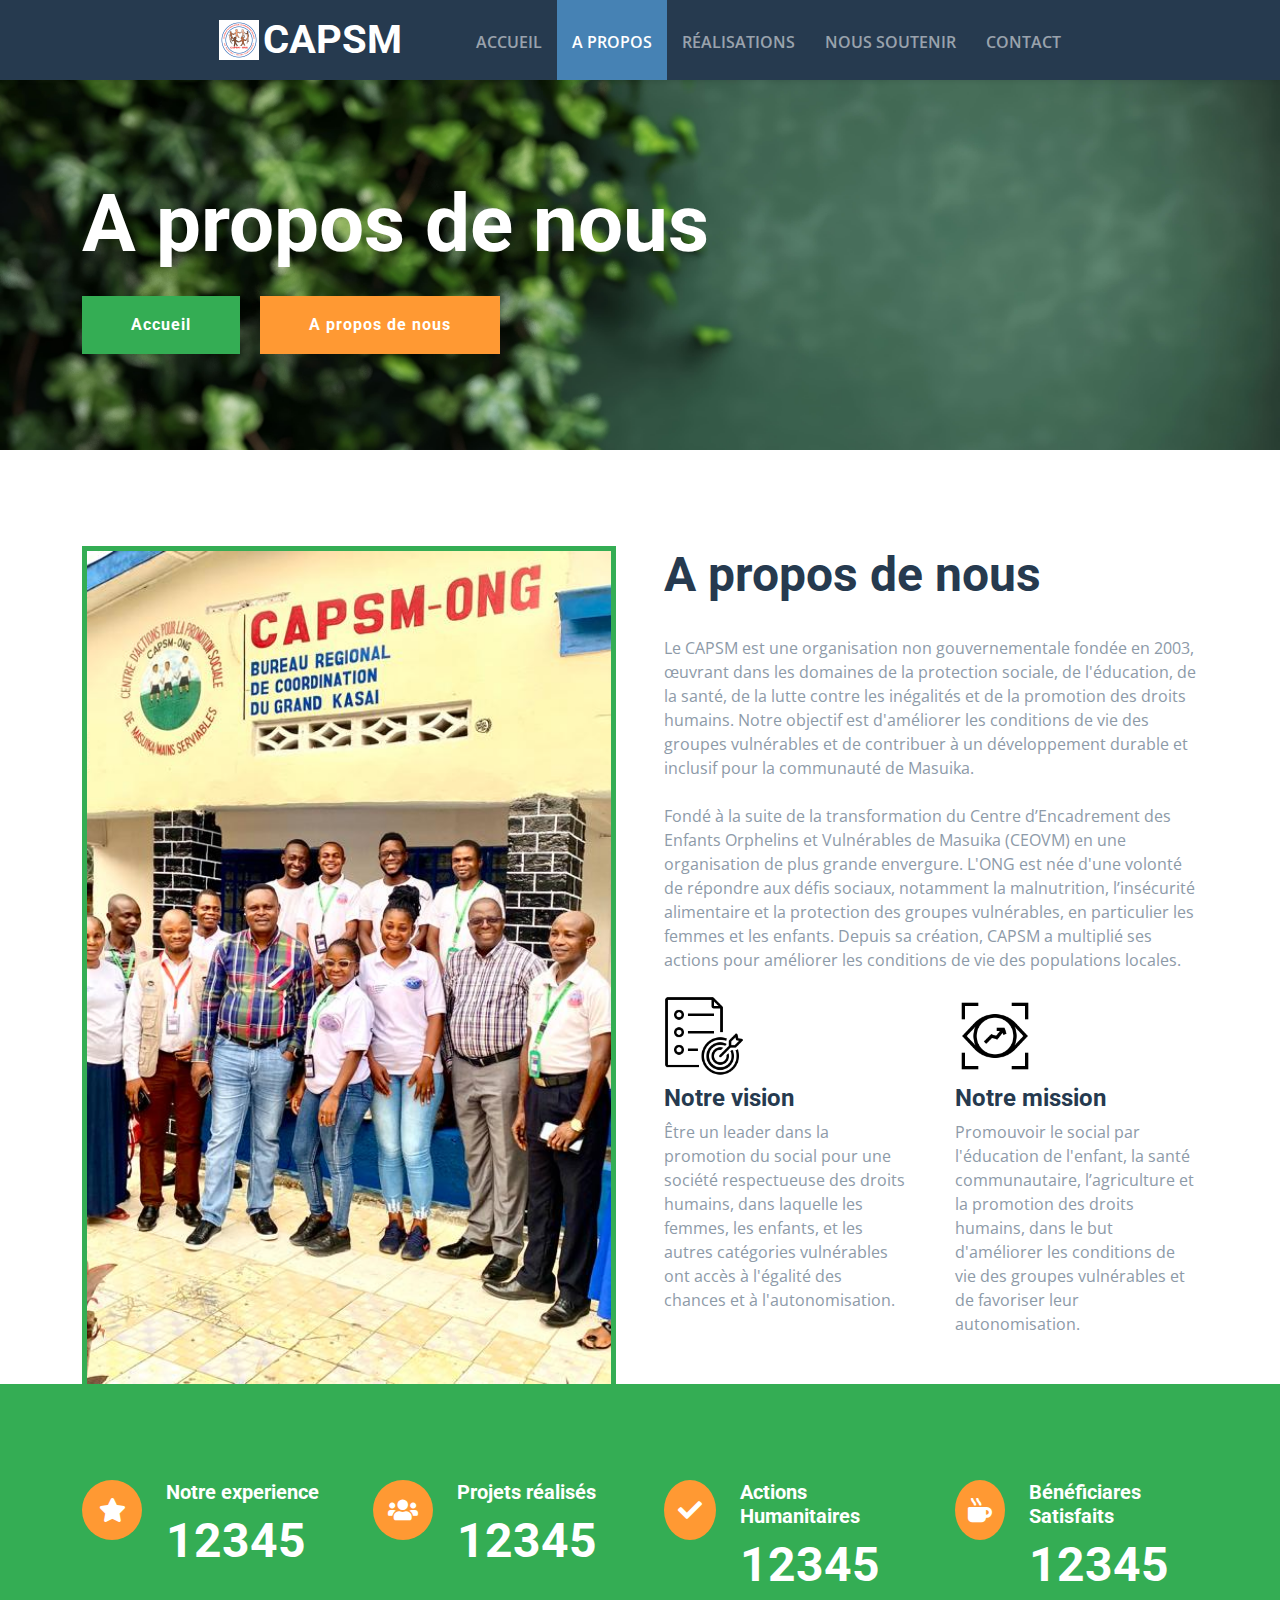
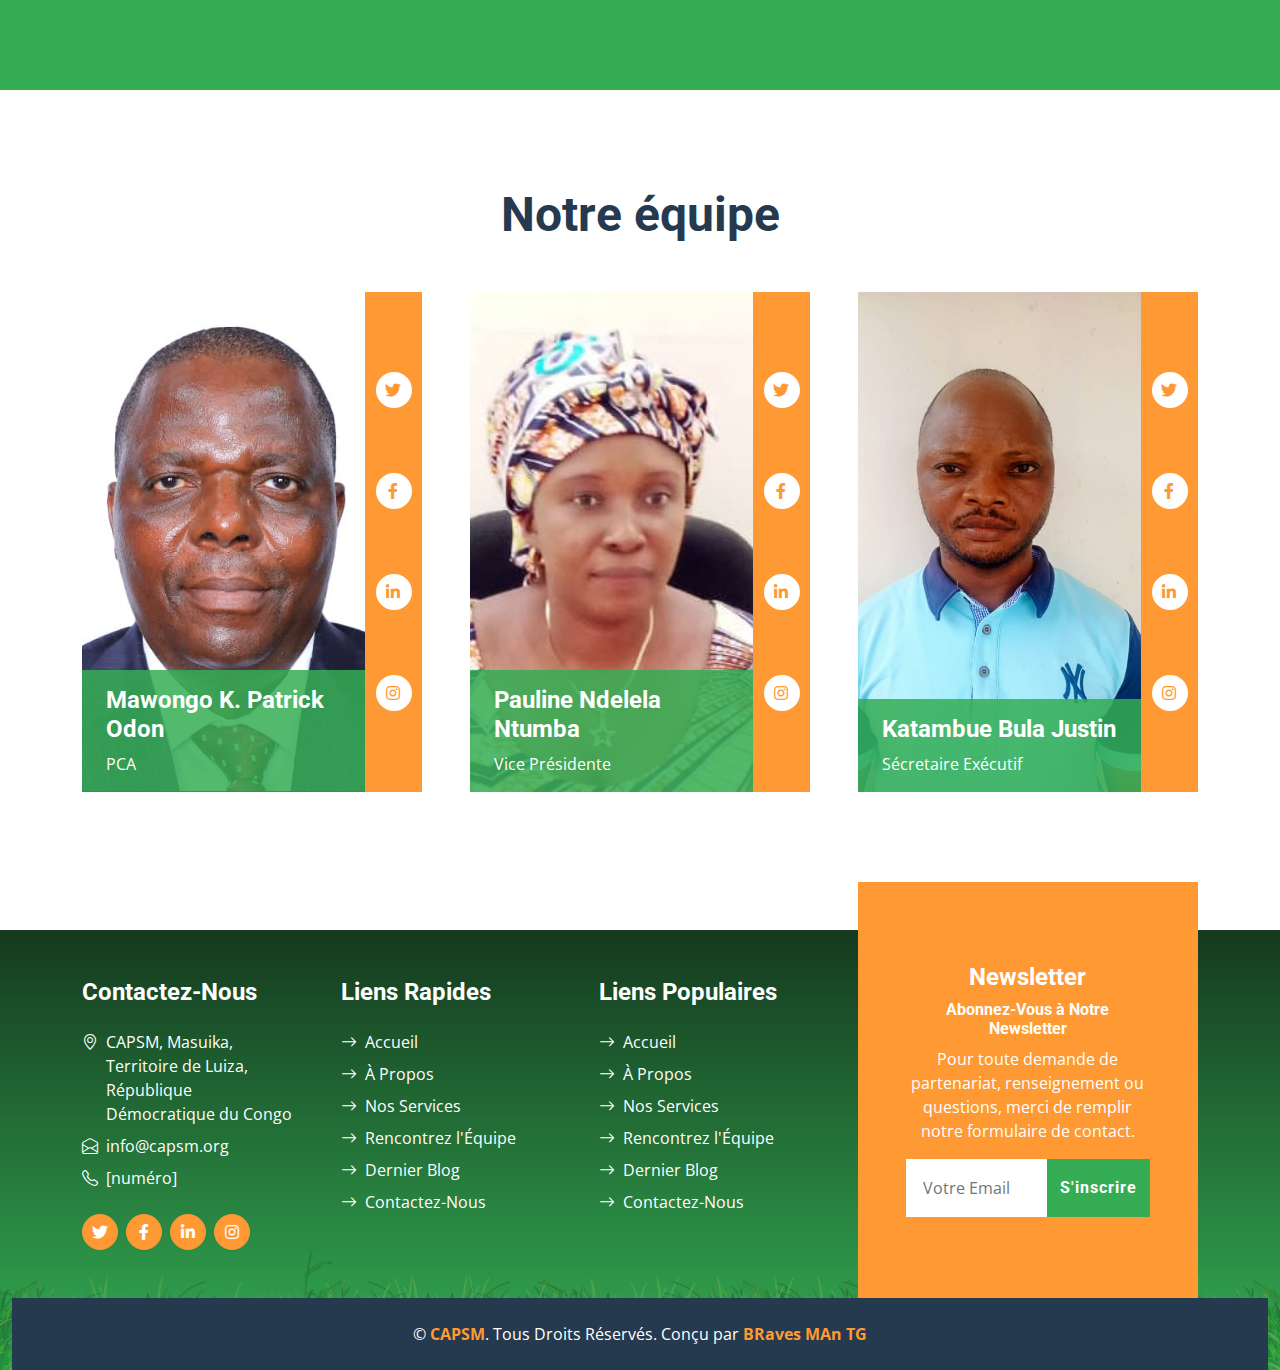
<file: about.html>
<!DOCTYPE html>
<html lang="en">

<head>
    <meta charset="utf-8">
    <title>Centre d’Actions pour la Promotion Sociale de Masuika</title>
    <meta content="width=device-width, initial-scale=1.0" name="viewport">
    <meta content="Free HTML Templates" name="keywords">
    <meta content="Free HTML Templates" name="description">

    <!-- Favicon -->
    <link href="img/favicon.jpg" rel="icon">

    <!-- Google Web Fonts -->
    <link rel="preconnect" href="https://fonts.gstatic.com">
    <link href="https://fonts.googleapis.com/css2?family=Open+Sans:wght@400;600&family=Roboto:wght@500;700&display=swap" rel="stylesheet">

    <!-- Icon Font Stylesheet -->
    <link href="https://cdnjs.cloudflare.com/ajax/libs/font-awesome/5.15.0/css/all.min.css" rel="stylesheet">
    <link href="https://cdn.jsdelivr.net/npm/bootstrap-icons@1.4.1/font/bootstrap-icons.css" rel="stylesheet">

    <!-- Libraries Stylesheet -->
    <link href="lib/owlcarousel/assets/owl.carousel.min.css" rel="stylesheet">

    <!-- Customized Bootstrap Stylesheet -->
    <link href="css/bootstrap.min.css" rel="stylesheet">

    <!-- Template Stylesheet -->
    <link href="css/style.css" rel="stylesheet">
</head>

<body>
    <!-- Navbar Start -->
    <nav class="navbar navbar-expand-lg navbar-dark shadow-sm py-3 py-lg-0 px-3 px-lg-5" style="background-color: #263A4F;">
        <a href="index.html" class="navbar-brand d-flex d-lg-none">
            <h1 class="m-0 display-4 text-secondary"><span class="text-white">Cap</span>SM</h1>
        </a>
        <button class="navbar-toggler" type="button" data-bs-toggle="collapse" data-bs-target="#navbarCollapse">
            <span class="navbar-toggler-icon"></span>
        </button>
        <div class="collapse navbar-collapse" id="navbarCollapse">
            <div class="navbar-nav mx-auto py-0">
                <a href="index.html" class="nav-item nav-link py-3">
                    <div class="d-flex align-items-center">
                        <img src="img/favicon.jpg" width="40" alt=""> &nbsp;
                        <h1 class="m-0 text-white">CAPSM</h1>
                    </div>
                </a> &nbsp; &nbsp; &nbsp; &nbsp; &nbsp; &nbsp;
                <a href="index.html" class="nav-item nav-link">Accueil</a>
                <a href="about.html" class="nav-item nav-link active">A propos</a> 
                <a href="realisation.html" class="nav-item nav-link">Réalisations</a>
                <a href="don.html" class="nav-item nav-link">Nous soutenir</a>
                <a href="contact.html" class="nav-item nav-link">Contact</a>
            </div>
        </div>
    </nav>
    <!-- Navbar End -->


    <!-- Hero Start -->
    <div class="container-fluid bg-primary py-5 bg-hero mb-5">
        <div class="container py-5">
            <div class="row justify-content-start">
                <div class="col-lg-8 text-center text-lg-start">
                    <h1 class="display-1 text-white mb-md-4">A propos de nous</h1>
                    <a href="index.html" class="btn btn-primary py-md-3 px-md-5 me-3">Accueil</a>
                    <a href="about.html" class="btn btn-secondary py-md-3 px-md-5">A propos de nous</a>
                </div>
            </div>
        </div>
    </div>
    <!-- Hero End -->


    <!-- About Start -->
    <div class="container-fluid about pt-5">
        <div class="container">
            <div class="row gx-5">
                <div class="col-lg-6 mb-5 mb-lg-0">
                    <div class="d-flex h-100 border border-5 border-primary border-bottom-0">
                        <img class="img-fluid h-100 mx-auto" src="img/about_.jpg" style="object-fit: cover;">
                    </div>
                </div>
                <div class="col-lg-6 pb-5">
                    <div class="mb-3 pb-2">
                        <!-- <h6 class="text-primary text-uppercase">About Us</h6> -->
                        <h1 class="display-5">A propos de nous</h1>
                    </div>
                    <p class="mb-4">
                        Le CAPSM est une organisation non gouvernementale fondée en 2003, œuvrant dans les domaines de la protection sociale, de l'éducation, de la santé, de la lutte contre les inégalités et de la promotion des droits humains. Notre objectif est d'améliorer les conditions de vie des groupes vulnérables et de contribuer à un développement durable et inclusif pour la communauté de Masuika.
                    </p>
                    <p class="mb-4">
                        Fondé à la suite de la transformation du Centre d’Encadrement des Enfants Orphelins et Vulnérables de Masuika (CEOVM) en une organisation de plus grande envergure. L'ONG est née d'une volonté de répondre aux défis sociaux, notamment la malnutrition, l’insécurité alimentaire et la protection des groupes vulnérables, en particulier les femmes et les enfants. Depuis sa création, CAPSM a multiplié ses actions pour améliorer les conditions de vie des populations locales.
                    </p>
                    <div class="row gx-5 gy-4">
                        <div class="col-sm-6">
                            <img src="img/icones/objectif.png" width="80" class="mb-2" alt="">
                            <h4>Notre vision</h4>
                            <p class="mb-0">Être un leader dans la promotion du social pour une société respectueuse des droits humains, dans laquelle les femmes, les enfants, et les autres catégories vulnérables ont accès à l'égalité des chances et à l'autonomisation.</p>
                        </div>
                        <div class="col-sm-6">
                            <img src="img/icones/vision.png" width="80" class="mb-2" alt="">
                            <h4>Notre mission</h4>
                            <p class="mb-0">Promouvoir le social par l'éducation de l'enfant, la santé communautaire, l’agriculture et la promotion des droits humains, dans le but d'améliorer les conditions de vie des groupes vulnérables et de favoriser leur autonomisation.</p>
                        </div>
                    </div>
                </div>
            </div>
        </div>
    </div>
    <!-- About End -->


    <!-- Facts Start -->
    <div class="container-fluid bg-primary facts py-5 mb-5">
        <div class="container py-5">
            <div class="row gx-5 gy-4">
                <div class="col-lg-3 col-md-6">
                    <div class="d-flex">
                        <div class="bg-secondary rounded-circle d-flex align-items-center justify-content-center mb-3" style="width: 60px; height: 60px;">
                            <i class="fa fa-star fs-4 text-white"></i>
                        </div>
                        <div class="ps-4">
                            <h5 class="text-white">Notre experience</h5>
                            <h1 class="display-5 text-white mb-0" data-toggle="counter-up">12345</h1>
                        </div>
                    </div>
                </div>
                <div class="col-lg-3 col-md-6">
                    <div class="d-flex">
                        <div class="bg-secondary rounded-circle d-flex align-items-center justify-content-center mb-3" style="width: 60px; height: 60px;">
                            <i class="fa fa-users fs-4 text-white"></i>
                        </div>
                        <div class="ps-4">
                            <h5 class="text-white">Projets réalisés</h5>
                            <h1 class="display-5 text-white mb-0" data-toggle="counter-up">12345</h1>
                        </div>
                    </div>
                </div>
                <div class="col-lg-3 col-md-6">
                    <div class="d-flex">
                        <div class="bg-secondary rounded-circle d-flex align-items-center justify-content-center mb-3" style="width: 60px; height: 60px;">
                            <i class="fa fa-check fs-4 text-white"></i>
                        </div>
                        <div class="ps-4">
                            <h5 class="text-white">Actions Humanitaires</h5>
                            <h1 class="display-5 text-white mb-0" data-toggle="counter-up">12345</h1>
                        </div>
                    </div>
                </div>
                <div class="col-lg-3 col-md-6">
                    <div class="d-flex">
                        <div class="bg-secondary rounded-circle d-flex align-items-center justify-content-center mb-3" style="width: 60px; height: 60px;">
                            <i class="fa fa-mug-hot fs-4 text-white"></i>
                        </div>
                        <div class="ps-4">
                            <h5 class="text-white">Bénéficiares Satisfaits</h5>
                            <h1 class="display-5 text-white mb-0" data-toggle="counter-up">12345</h1>
                        </div>
                    </div>
                </div>
            </div>
        </div>
    </div>
    <!-- Facts End -->


    <!-- Team Start -->
    <div class="container-fluid py-5">
        <div class="container">
            <div class="mx-auto text-center mb-5" style="max-width: 500px;">
                <!-- <h6 class="text-primary text-uppercase">The Team</h6> -->
                <h1 class="display-5">Notre équipe</h1>
            </div>
            <div class="row g-5">
                <div class="col-lg-4 col-md-6">
                    <div class="row g-0">
                        <div class="col-10">
                            <div class="position-relative">
                                <img class="img-fluid w-100" src="img/PCA.jpg" alt="" style="height: 500px; object-fit: cover;">
                                <div class="position-absolute start-0 bottom-0 w-100 py-3 px-4" style="background: rgba(52, 173, 84, .85);">
                                    <h4 class="text-white">Mawongo K. Patrick Odon</h4>
                                    <span class="text-white">PCA</span>
                                </div>
                            </div>
                        </div>
                        <div class="col-2">
                            <div class="h-100 d-flex flex-column align-items-center justify-content-around bg-secondary py-5">
                                <a class="btn btn-square rounded-circle bg-white" href="#"><i class="fab fa-twitter text-secondary"></i></a>
                                <a class="btn btn-square rounded-circle bg-white" href="#"><i class="fab fa-facebook-f text-secondary"></i></a>
                                <a class="btn btn-square rounded-circle bg-white" href="#"><i class="fab fa-linkedin-in text-secondary"></i></a>
                                <a class="btn btn-square rounded-circle bg-white" href="#"><i class="fab fa-instagram text-secondary"></i></a>
                            </div>
                        </div>
                    </div>
                </div>
                <div class="col-lg-4 col-md-6">
                    <div class="row g-0">
                        <div class="col-10">
                            <div class="position-relative">
                                <img class="img-fluid w-100" src="img/vice_pres.jpg" alt="" style="height: 500px; object-fit: cover;">
                                <div class="position-absolute start-0 bottom-0 w-100 py-3 px-4" style="background: rgba(52, 173, 84, .85);">
                                    <h4 class="text-white">Pauline Ndelela Ntumba</h4>
                                    <span class="text-white">Vice Présidente</span>
                                </div>
                            </div>
                        </div>
                        <div class="col-2">
                            <div class="h-100 d-flex flex-column align-items-center justify-content-around bg-secondary py-5">
                                <a class="btn btn-square rounded-circle bg-white" href="#"><i class="fab fa-twitter text-secondary"></i></a>
                                <a class="btn btn-square rounded-circle bg-white" href="#"><i class="fab fa-facebook-f text-secondary"></i></a>
                                <a class="btn btn-square rounded-circle bg-white" href="#"><i class="fab fa-linkedin-in text-secondary"></i></a>
                                <a class="btn btn-square rounded-circle bg-white" href="#"><i class="fab fa-instagram text-secondary"></i></a>
                            </div>
                        </div>
                    </div>
                </div>
                <div class="col-lg-4 col-md-6">
                    <div class="row g-0">
                        <div class="col-10">
                            <div class="position-relative">
                                <img class="img-fluid w-100" src="img/Executif.jpg" alt="" style="height: 500px; object-fit: cover;">
                                <div class="position-absolute start-0 bottom-0 w-100 py-3 px-4" style="background: rgba(52, 173, 84, .85);">
                                    <h4 class="text-white">Katambue Bula Justin</h4>
                                    <span class="text-white">Sécretaire Exécutif</span>
                                </div>
                            </div>
                        </div>
                        <div class="col-2">
                            <div class="h-100 d-flex flex-column align-items-center justify-content-around bg-secondary py-5">
                                <a class="btn btn-square rounded-circle bg-white" href="#"><i class="fab fa-twitter text-secondary"></i></a>
                                <a class="btn btn-square rounded-circle bg-white" href="#"><i class="fab fa-facebook-f text-secondary"></i></a>
                                <a class="btn btn-square rounded-circle bg-white" href="#"><i class="fab fa-linkedin-in text-secondary"></i></a>
                                <a class="btn btn-square rounded-circle bg-white" href="#"><i class="fab fa-instagram text-secondary"></i></a>
                            </div>
                        </div>
                    </div>
                </div>
            </div>
        </div>
    </div>
    <!-- Team End -->
     
    <!-- Footer Start -->
    <div class="container-fluid bg-footer bg-primary text-white mt-5">
        <div class="container">
            <div class="row gx-5">
                <div class="col-lg-8 col-md-6">
                    <div class="row gx-5">
                        <div class="col-lg-4 col-md-12 pt-5 mb-5">
                            <h4 class="text-white mb-4">Contactez-Nous</h4>
                            <div class="d-flex mb-2">
                                <i class="bi bi-geo-alt text-white me-2"></i>
                                <p class="text-white mb-0">CAPSM, Masuika, Territoire de Luiza, République Démocratique du Congo</p>
                            </div>
                            <div class="d-flex mb-2">
                                <i class="bi bi-envelope-open text-white me-2"></i>
                                <p class="text-white mb-0">info@capsm.org</p>
                            </div>
                            <div class="d-flex mb-2">
                                <i class="bi bi-telephone text-white me-2"></i>
                                <p class="text-white mb-0">[numéro]</p>
                            </div>
                            <div class="d-flex mt-4">
                                <a class="btn btn-secondary btn-square rounded-circle me-2" href="#"><i class="fab fa-twitter"></i></a>
                                <a class="btn btn-secondary btn-square rounded-circle me-2" href="#"><i class="fab fa-facebook-f"></i></a>
                                <a class="btn btn-secondary btn-square rounded-circle me-2" href="#"><i class="fab fa-linkedin-in"></i></a>
                                <a class="btn btn-secondary btn-square rounded-circle" href="#"><i class="fab fa-instagram"></i></a>
                            </div>
                        </div>
                        <div class="col-lg-4 col-md-12 pt-0 pt-lg-5 mb-5">
                            <h4 class="text-white mb-4">Liens Rapides</h4>
                            <div class="d-flex flex-column justify-content-start">
                                <a class="text-white mb-2" href="#"><i class="bi bi-arrow-right text-white me-2"></i>Accueil</a>
                                <a class="text-white mb-2" href="#"><i class="bi bi-arrow-right text-white me-2"></i>À Propos</a>
                                <a class="text-white mb-2" href="#"><i class="bi bi-arrow-right text-white me-2"></i>Nos Services</a>
                                <a class="text-white mb-2" href="#"><i class="bi bi-arrow-right text-white me-2"></i>Rencontrez l'Équipe</a>
                                <a class="text-white mb-2" href="#"><i class="bi bi-arrow-right text-white me-2"></i>Dernier Blog</a>
                                <a class="text-white" href="#"><i class="bi bi-arrow-right text-white me-2"></i>Contactez-Nous</a>
                            </div>
                        </div>
                        <div class="col-lg-4 col-md-12 pt-0 pt-lg-5 mb-5">
                            <h4 class="text-white mb-4">Liens Populaires</h4>
                            <div class="d-flex flex-column justify-content-start">
                                <a class="text-white mb-2" href="#"><i class="bi bi-arrow-right text-white me-2"></i>Accueil</a>
                                <a class="text-white mb-2" href="#"><i class="bi bi-arrow-right text-white me-2"></i>À Propos</a>
                                <a class="text-white mb-2" href="#"><i class="bi bi-arrow-right text-white me-2"></i>Nos Services</a>
                                <a class="text-white mb-2" href="#"><i class="bi bi-arrow-right text-white me-2"></i>Rencontrez l'Équipe</a>
                                <a class="text-white mb-2" href="#"><i class="bi bi-arrow-right text-white me-2"></i>Dernier Blog</a>
                                <a class="text-white" href="#"><i class="bi bi-arrow-right text-white me-2"></i>Contactez-Nous</a>
                            </div>
                        </div>
                    </div>
                </div>
                <div class="col-lg-4 col-md-6 mt-lg-n5">
                    <div class="d-flex flex-column align-items-center justify-content-center text-center h-100 bg-secondary p-5">
                        <h4 class="text-white">Newsletter</h4>
                        <h6 class="text-white">Abonnez-Vous à Notre Newsletter</h6>
                        <p>Pour toute demande de partenariat, renseignement ou questions, merci de remplir notre formulaire de contact.</p>
                        <form action="">
                            <div class="input-group">
                                <input type="text" class="form-control border-white p-3" placeholder="Votre Email">
                                <button class="btn btn-primary">S'inscrire</button>
                            </div>
                        </form>
                    </div>
                </div>
            </div>
        </div>
        <div class="container-fluid bg-dark text-white py-4">
            <div class="container text-center">
                <p class="mb-0">&copy; <a class="text-secondary fw-bold" href="#">CAPSM</a>. Tous Droits Réservés. Conçu par <a class="text-secondary fw-bold" href="">BRaves MAn TG</a></p>
            </div>
        </div>
    </div>
    <!-- Footer End -->

    <!-- Back to Top -->
    <a href="#" class="btn btn-secondary py-3 fs-4 back-to-top"><i class="bi bi-arrow-up"></i></a>

    <!-- JavaScript Libraries -->
    <script src="https://code.jquery.com/jquery-3.4.1.min.js"></script>
    <script src="https://cdn.jsdelivr.net/npm/bootstrap@5.0.0/dist/js/bootstrap.bundle.min.js"></script>
    <script src="lib/easing/easing.min.js"></script>
    <script src="lib/waypoints/waypoints.min.js"></script>
    <script src="lib/counterup/counterup.min.js"></script>
    <script src="lib/owlcarousel/owl.carousel.min.js"></script>

    <!-- Template Javascript -->
    <script src="js/main.js"></script>
</body>

</html>
</file>
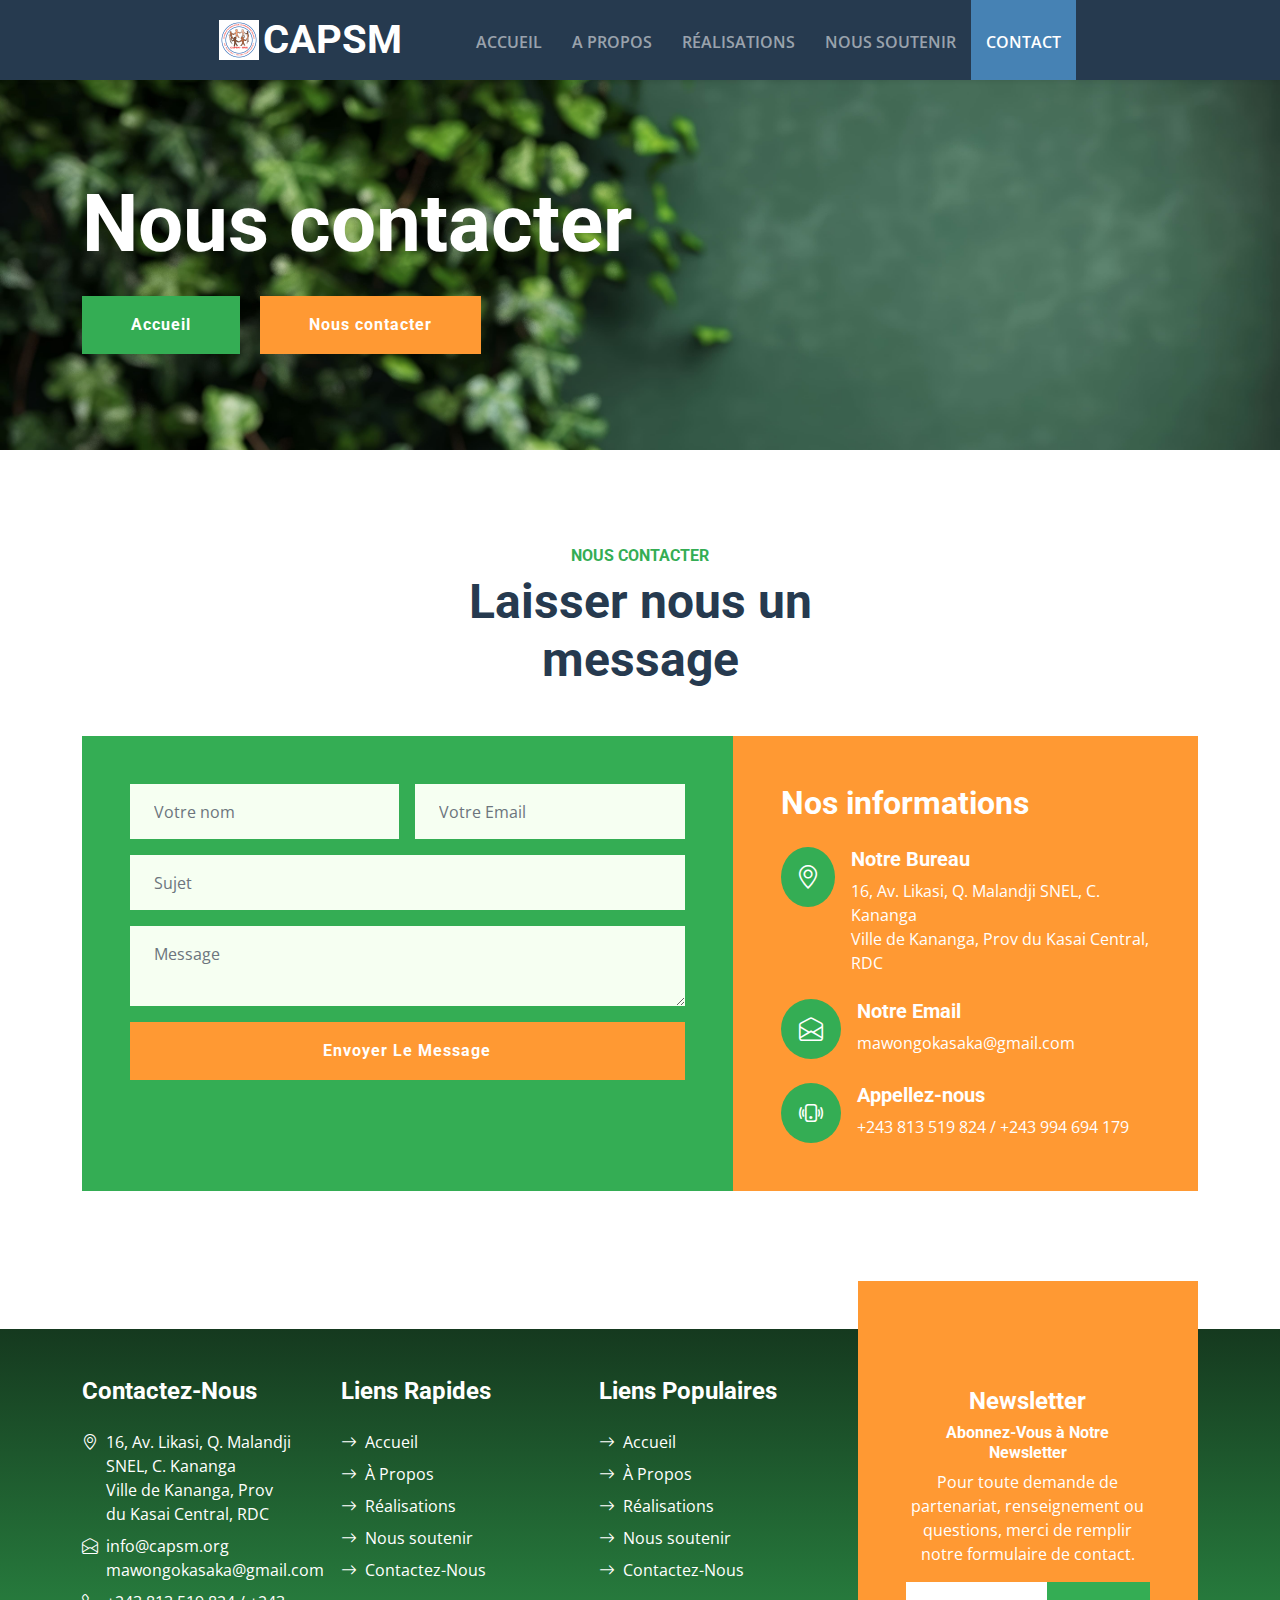
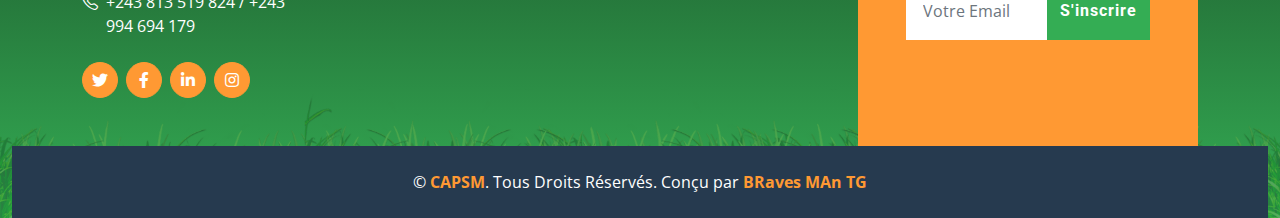
<file: contact.html>
<!DOCTYPE html>
<html lang="en">

<head>
    <meta charset="utf-8">
    <title>Centre d’Actions pour la Promotion Sociale de Masuika</title>
    <meta content="width=device-width, initial-scale=1.0" name="viewport">
    <meta content="Free HTML Templates" name="keywords">
    <meta content="Free HTML Templates" name="description">

    <!-- Favicon -->
    <link href="img/favicon.jpg" rel="icon">

    <!-- Google Web Fonts -->
    <link rel="preconnect" href="https://fonts.gstatic.com">
    <link href="https://fonts.googleapis.com/css2?family=Open+Sans:wght@400;600&family=Roboto:wght@500;700&display=swap" rel="stylesheet">

    <!-- Icon Font Stylesheet -->
    <link href="https://cdnjs.cloudflare.com/ajax/libs/font-awesome/5.15.0/css/all.min.css" rel="stylesheet">
    <link href="https://cdn.jsdelivr.net/npm/bootstrap-icons@1.4.1/font/bootstrap-icons.css" rel="stylesheet">

    <!-- Libraries Stylesheet -->
    <link href="lib/owlcarousel/assets/owl.carousel.min.css" rel="stylesheet">

    <!-- Customized Bootstrap Stylesheet -->
    <link href="css/bootstrap.min.css" rel="stylesheet">

    <!-- Template Stylesheet -->
    <link href="css/style.css" rel="stylesheet">
</head>

<body>
    <!-- Navbar Start -->
    <nav class="navbar navbar-expand-lg navbar-dark shadow-sm py-3 py-lg-0 px-3 px-lg-5" style="background-color: #263A4F;">
        <a href="index.html" class="navbar-brand d-flex d-lg-none">
            <h1 class="m-0 display-4 text-secondary"><span class="text-white">Cap</span>SM</h1>
        </a>
        <button class="navbar-toggler" type="button" data-bs-toggle="collapse" data-bs-target="#navbarCollapse">
            <span class="navbar-toggler-icon"></span>
        </button>
        <div class="collapse navbar-collapse" id="navbarCollapse">
            <div class="navbar-nav mx-auto py-0">
                <a href="index.html" class="nav-item nav-link py-3">
                    <div class="d-flex align-items-center">
                        <img src="img/favicon.jpg" width="40" alt=""> &nbsp;
                        <h1 class="m-0 text-white">CAPSM</h1>
                    </div>
                </a> &nbsp; &nbsp; &nbsp; &nbsp; &nbsp; &nbsp;
                <a href="index.html" class="nav-item nav-link">Accueil</a>
                <a href="about.html" class="nav-item nav-link">A propos</a> 
                <a href="realisation.html" class="nav-item nav-link">Réalisations</a>
                <a href="don.html" class="nav-item nav-link">Nous soutenir</a>
                <a href="contact.html" class="nav-item nav-link active">Contact</a>
            </div>
        </div>
    </nav>
    <!-- Navbar End -->

    <!-- Hero Start -->
    <div class="container-fluid bg-primary py-5 bg-hero mb-5">
        <div class="container py-5">
            <div class="row justify-content-start">
                <div class="col-lg-8 text-center text-lg-start">
                    <h1 class="display-1 text-white mb-md-4">Nous contacter</h1>
                    <a href="index.html" class="btn btn-primary py-md-3 px-md-5 me-3">Accueil</a>
                    <a href="contact.html" class="btn btn-secondary py-md-3 px-md-5">Nous contacter</a>
                </div>
            </div>
        </div>
    </div>
    <!-- Hero End -->

    <!-- Contact Start -->
    <div class="container-fluid py-5">
        <div class="container">
            <div class="mx-auto text-center mb-5" style="max-width: 500px;">
                <h6 class="text-primary text-uppercase">Nous Contacter</h6>
                <h1 class="display-5">Laisser nous un message</h1>
            </div>
            <div class="row g-0">
                <div class="col-lg-7">
                    <div class="bg-primary h-100 p-5">
                        <form>
                            <div class="row g-3">
                                <div class="col-6">
                                    <input type="text" class="form-control bg-light border-0 px-4" placeholder="Votre nom" style="height: 55px;">
                                </div>
                                <div class="col-6">
                                    <input type="email" class="form-control bg-light border-0 px-4" placeholder="Votre Email" style="height: 55px;">
                                </div>
                                <div class="col-12">
                                    <input type="text" class="form-control bg-light border-0 px-4" placeholder="Sujet" style="height: 55px;">
                                </div>
                                <div class="col-12">
                                    <textarea class="form-control bg-light border-0 px-4 py-3" rows="2" placeholder="Message"></textarea>
                                </div>
                                <div class="col-12">
                                    <button class="btn btn-secondary w-100 py-3" onclick="sendMail()" type="submit">Envoyer Le Message</button>
                                </div>
                            </div>
                        </form>
                    </div>
                </div>
                <div class="col-lg-5">
                    <div class="bg-secondary h-100 p-5">
                        <h2 class="text-white mb-4">Nos informations</h2>
                        <div class="d-flex mb-4">
                            <div class="bg-primary rounded-circle d-flex align-items-center justify-content-center" style="width: 60px; height: 60px;">
                                <i class="bi bi-geo-alt fs-4 text-white"></i>
                            </div>
                            <div class="ps-3">
                                <h5 class="text-white">Notre Bureau</h5>
                                <span class="text-white">16, Av. Likasi, Q. Malandji SNEL, C. Kananga <br> Ville de Kananga, Prov du Kasai Central, RDC</span>
                            </div>
                        </div>
                        <div class="d-flex mb-4">
                            <div class="bg-primary rounded-circle d-flex align-items-center justify-content-center" style="width: 60px; height: 60px;">
                                <i class="bi bi-envelope-open fs-4 text-white"></i>
                            </div>
                            <div class="ps-3">
                                <h5 class="text-white">Notre Email</h5>
                                <span class="text-white">mawongokasaka@gmail.com</span>
                            </div>
                        </div>
                        <div class="d-flex">
                            <div class="bg-primary rounded-circle d-flex align-items-center justify-content-center" style="width: 60px; height: 60px;">
                                <i class="bi bi-phone-vibrate fs-4 text-white"></i>
                            </div>
                            <div class="ps-3">
                                <h5 class="text-white">Appellez-nous</h5>
                                <span class="text-white">+243 813 519 824 / +243 994 694 179</span>
                            </div>
                        </div>
                    </div>
                </div>
            </div>
        </div>
    </div>
    <!-- Contact End -->
     
    <!-- Footer Start -->
    <div class="container-fluid bg-footer bg-primary text-white mt-5">
        <div class="container">
            <div class="row gx-5">
                <div class="col-lg-8 col-md-6">
                    <div class="row gx-5">
                        <div class="col-lg-4 col-md-12 pt-5 mb-5">
                            <h4 class="text-white mb-4">Contactez-Nous</h4>
                            <div class="d-flex mb-2">
                                <i class="bi bi-geo-alt text-white me-2"></i>
                                <p class="text-white mb-0">16, Av. Likasi, Q. Malandji SNEL, C. Kananga <br>
                                    Ville de Kananga, Prov du Kasai Central, RDC</p>
                            </div>
                            <div class="d-flex mb-2">
                                <i class="bi bi-envelope-open text-white me-2"></i>
                                <p class="text-white mb-0">info@capsm.org <br> mawongokasaka@gmail.com</p>
                            </div>
                            <div class="d-flex mb-2">
                                <i class="bi bi-telephone text-white me-2"></i>
                                <p class="text-white mb-0">+243 813 519 824 / +243 994 694 179</p>
                            </div>
                            <div class="d-flex mt-4">
                                <a class="btn btn-secondary btn-square rounded-circle me-2" href="#"><i class="fab fa-twitter"></i></a>
                                <a class="btn btn-secondary btn-square rounded-circle me-2" href="#"><i class="fab fa-facebook-f"></i></a>
                                <a class="btn btn-secondary btn-square rounded-circle me-2" href="#"><i class="fab fa-linkedin-in"></i></a>
                                <a class="btn btn-secondary btn-square rounded-circle" href="#"><i class="fab fa-instagram"></i></a>
                            </div>
                        </div>
                        <div class="col-lg-4 col-md-12 pt-0 pt-lg-5 mb-5">
                            <h4 class="text-white mb-4">Liens Rapides</h4>
                            <div class="d-flex flex-column justify-content-start">
                                <a class="text-white mb-2" href="index.html"><i class="bi bi-arrow-right text-white me-2"></i>Accueil</a>
                                <a class="text-white mb-2" href="about.html"><i class="bi bi-arrow-right text-white me-2"></i>À Propos</a>
                                <a class="text-white mb-2" href="realisation.html"><i class="bi bi-arrow-right text-white me-2"></i>Réalisations</a>
                                <a class="text-white mb-2" href="don.html"><i class="bi bi-arrow-right text-white me-2"></i>Nous soutenir</a>
                                <a class="text-white" href="contact.html"><i class="bi bi-arrow-right text-white me-2"></i>Contactez-Nous</a>
                            </div>
                        </div>
                        <div class="col-lg-4 col-md-12 pt-0 pt-lg-5 mb-5">
                            <h4 class="text-white mb-4">Liens Populaires</h4>
                            <div class="d-flex flex-column justify-content-start">
                                <a class="text-white mb-2" href="index.html"><i class="bi bi-arrow-right text-white me-2"></i>Accueil</a>
                                <a class="text-white mb-2" href="about.html"><i class="bi bi-arrow-right text-white me-2"></i>À Propos</a>
                                <a class="text-white mb-2" href="realisation.html"><i class="bi bi-arrow-right text-white me-2"></i>Réalisations</a>
                                <a class="text-white mb-2" href="don.html"><i class="bi bi-arrow-right text-white me-2"></i>Nous soutenir</a>
                                <a class="text-white" href="contact.html"><i class="bi bi-arrow-right text-white me-2"></i>Contactez-Nous</a>
                            </div>
                        </div>
                    </div>
                </div>
                <div class="col-lg-4 col-md-6 mt-lg-n5">
                    <div class="d-flex flex-column align-items-center justify-content-center text-center h-100 bg-secondary p-5">
                        <h4 class="text-white">Newsletter</h4>
                        <h6 class="text-white">Abonnez-Vous à Notre Newsletter</h6>
                        <p>Pour toute demande de partenariat, renseignement ou questions, merci de remplir notre formulaire de contact.</p>
                        <form action="">
                            <div class="input-group">
                                <input type="text" class="form-control border-white p-3" placeholder="Votre Email">
                                <button class="btn btn-primary">S'inscrire</button>
                            </div>
                        </form>
                    </div>
                </div>
            </div>
        </div>
        <div class="container-fluid bg-dark text-white py-4">
            <div class="container text-center">
                <p class="mb-0">&copy; <a class="text-secondary fw-bold" href="#">CAPSM</a>. Tous Droits Réservés. Conçu par <a class="text-secondary fw-bold" href="#">BRaves MAn TG</a></p>
            </div>
        </div>
    </div>
    <!-- Footer End -->


    <!-- Back to Top -->
    <a href="#" class="btn btn-secondary py-3 fs-4 back-to-top"><i class="bi bi-arrow-up"></i></a>


    <!-- JavaScript Libraries -->
    <script src="https://code.jquery.com/jquery-3.4.1.min.js"></script>
    <script src="https://cdn.jsdelivr.net/npm/bootstrap@5.0.0/dist/js/bootstrap.bundle.min.js"></script>
    <script src="lib/easing/easing.min.js"></script>
    <script src="lib/waypoints/waypoints.min.js"></script>
    <script src="lib/counterup/counterup.min.js"></script>
    <script src="lib/owlcarousel/owl.carousel.min.js"></script>

    <!-- Template Javascript -->
    <script src="js/main.js"></script>
</body>

</html>
</file>
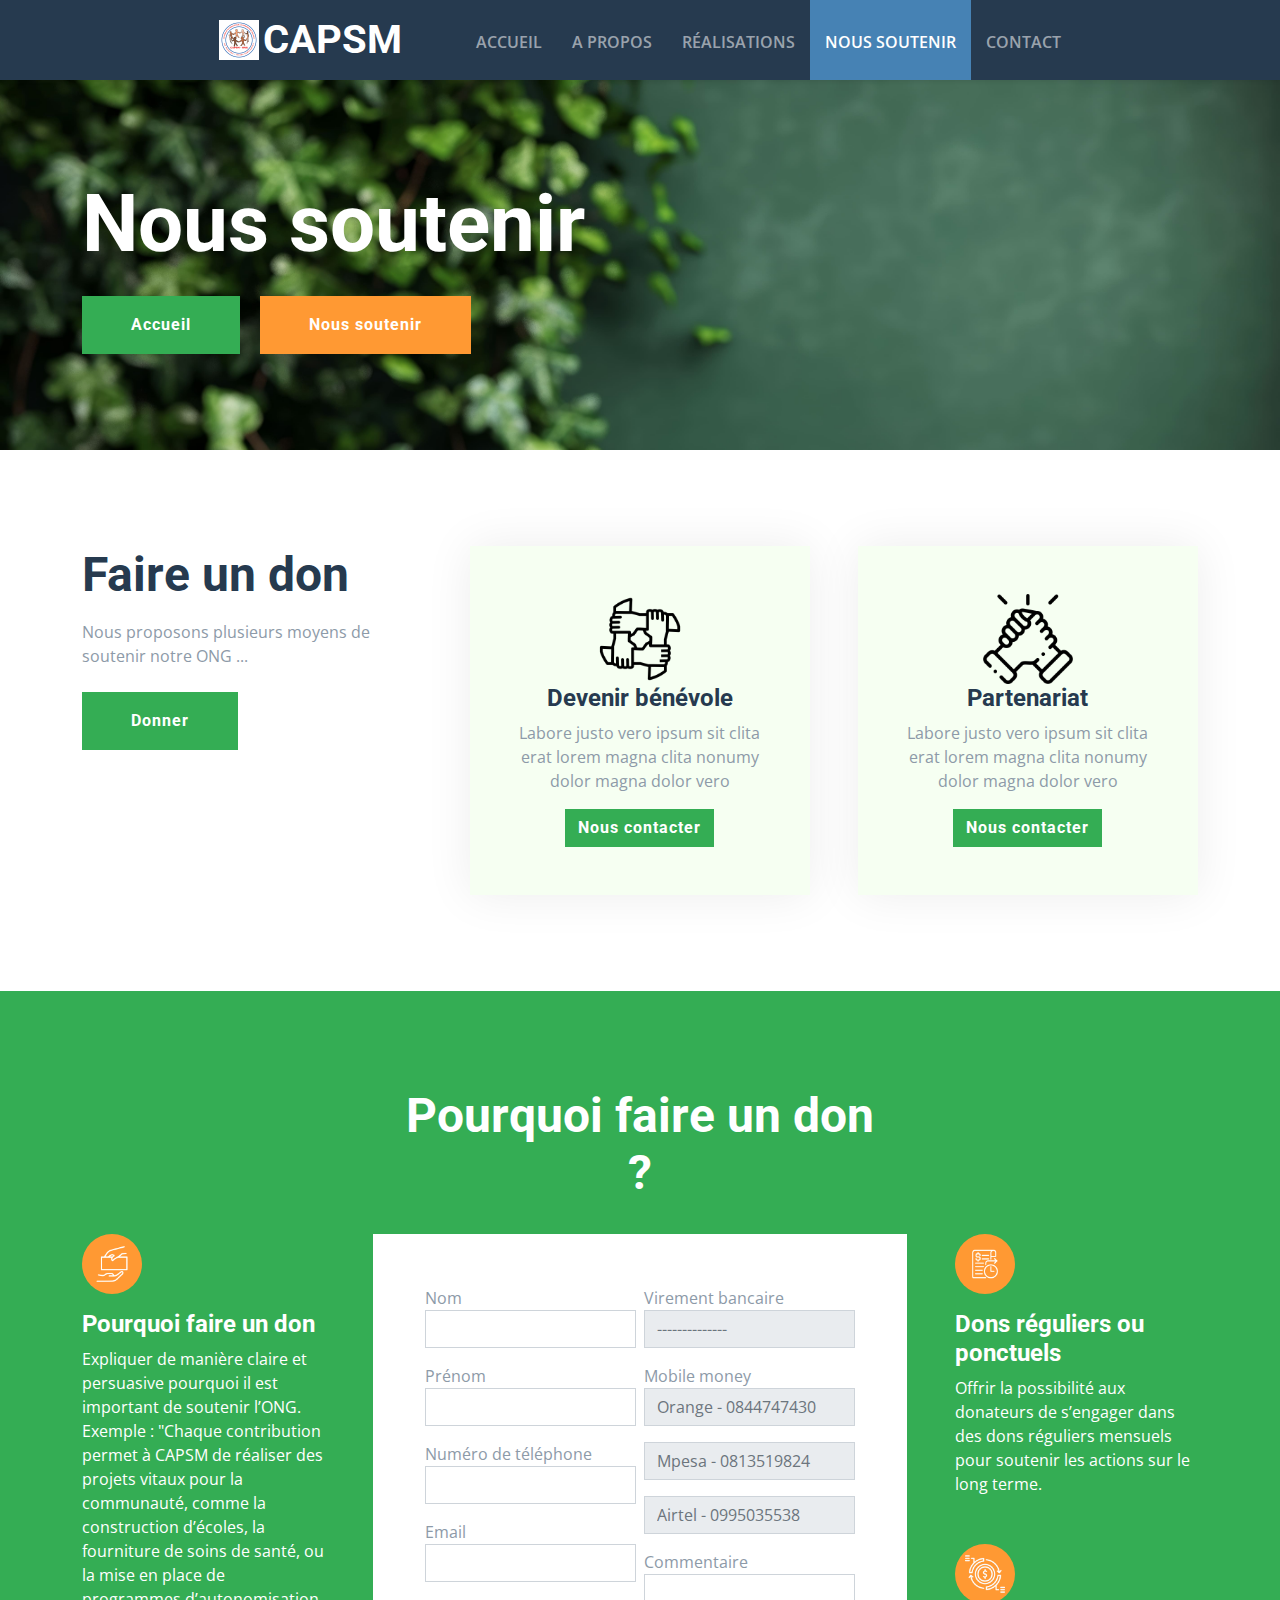
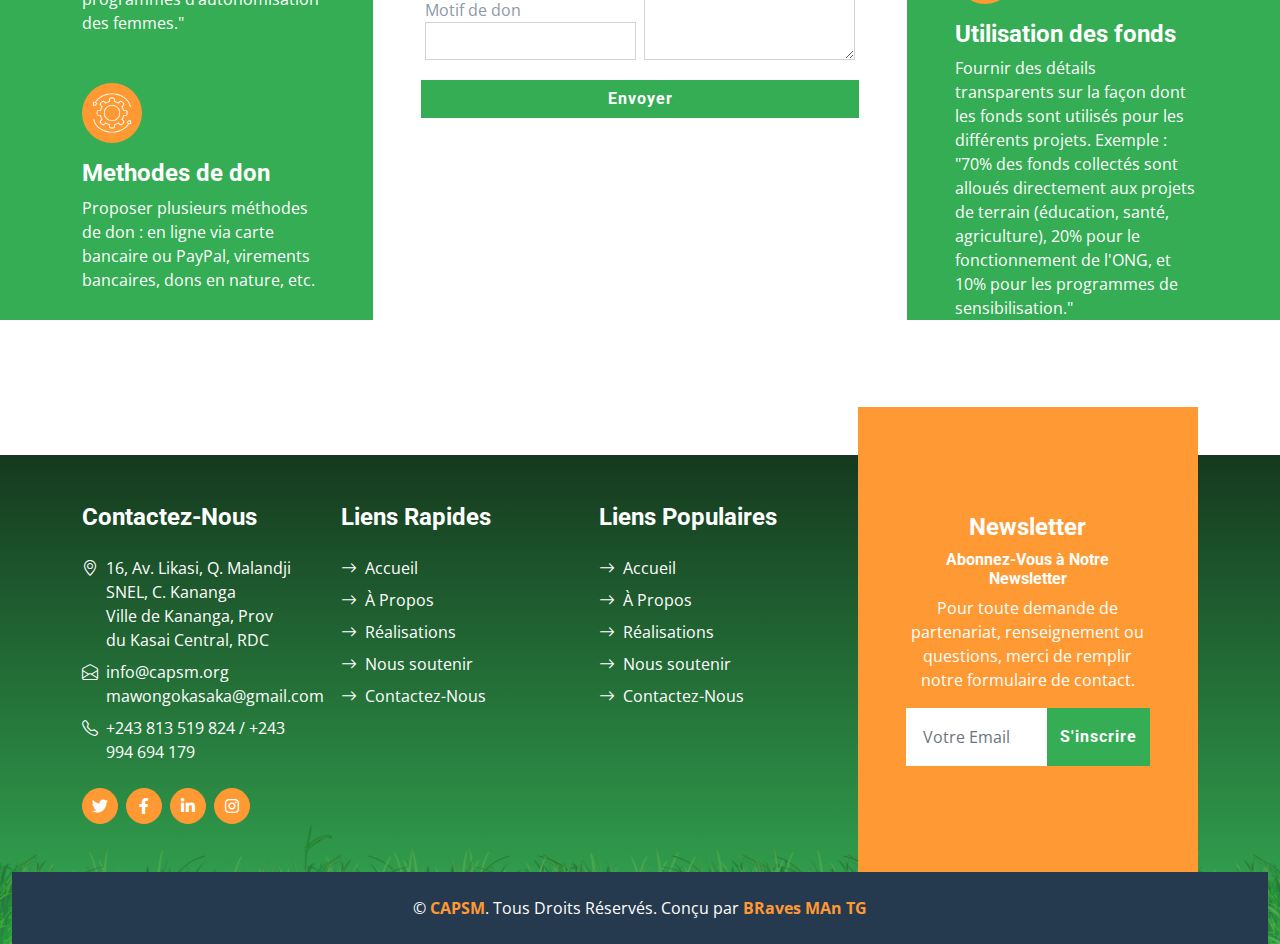
<file: don.html>
<!DOCTYPE html>
<html lang="en">

<head>
    <meta charset="utf-8">
    <title>Centre d’Actions pour la Promotion Sociale de Masuika</title>
    <meta content="width=device-width, initial-scale=1.0" name="viewport">
    <meta content="Free HTML Templates" name="keywords">
    <meta content="Free HTML Templates" name="description">

    <!-- Favicon -->
    <link href="img/favicon.jpg" rel="icon">

    <!-- Google Web Fonts -->
    <link rel="preconnect" href="https://fonts.gstatic.com">
    <link href="https://fonts.googleapis.com/css2?family=Open+Sans:wght@400;600&family=Roboto:wght@500;700&display=swap" rel="stylesheet">

    <!-- Icon Font Stylesheet -->
    <link href="https://cdnjs.cloudflare.com/ajax/libs/font-awesome/5.15.0/css/all.min.css" rel="stylesheet">
    <link href="https://cdn.jsdelivr.net/npm/bootstrap-icons@1.4.1/font/bootstrap-icons.css" rel="stylesheet">

    <!-- Libraries Stylesheet -->
    <link href="lib/owlcarousel/assets/owl.carousel.min.css" rel="stylesheet">

    <!-- Customized Bootstrap Stylesheet -->
    <link href="css/bootstrap.min.css" rel="stylesheet">

    <!-- Template Stylesheet -->
    <link href="css/style.css" rel="stylesheet">
</head>

<body>
    <!-- Navbar Start -->
    <nav class="navbar navbar-expand-lg navbar-dark shadow-sm py-3 py-lg-0 px-3 px-lg-5" style="background-color: #263A4F;">
        <a href="index.html" class="navbar-brand d-flex d-lg-none">
            <h1 class="m-0 display-4 text-secondary"><span class="text-white">Cap</span>SM</h1>
        </a>
        <button class="navbar-toggler" type="button" data-bs-toggle="collapse" data-bs-target="#navbarCollapse">
            <span class="navbar-toggler-icon"></span>
        </button>
        <div class="collapse navbar-collapse" id="navbarCollapse">
            <div class="navbar-nav mx-auto py-0">
                <a href="index.html" class="nav-item nav-link py-3">
                    <div class="d-flex align-items-center">
                        <img src="img/favicon.jpg" width="40" alt=""> &nbsp;
                        <h1 class="m-0 text-white">CAPSM</h1>
                    </div>
                </a> &nbsp; &nbsp; &nbsp; &nbsp; &nbsp; &nbsp;
                <a href="index.html" class="nav-item nav-link">Accueil</a>
                <a href="about.html" class="nav-item nav-link">A propos</a> 
                <a href="realisation.html" class="nav-item nav-link">Réalisations</a>
                <a href="don.html" class="nav-item nav-link active">Nous soutenir</a>
                <a href="contact.html" class="nav-item nav-link">Contact</a>
            </div>
        </div>
    </nav>
    <!-- Navbar End -->


    <!-- Hero Start -->
    <div class="container-fluid bg-primary py-5 bg-hero mb-5">
        <div class="container py-5">
            <div class="row justify-content-start">
                <div class="col-lg-8 text-center text-lg-start">
                    <h1 class="display-1 text-white mb-md-4">Nous soutenir</h1>
                    <a href="index.html" class="btn btn-primary py-md-3 px-md-5 me-3">Accueil</a>
                    <a href="don.html" class="btn btn-secondary py-md-3 px-md-5">Nous soutenir</a>
                </div>
            </div>
        </div>
    </div>
    <!-- Hero End -->


    <!-- Products Start -->
    <div class="container-fluid py-5">
        <div class="container">
            <div class="row g-5">
                <div class="col-lg-4 col-md-6">
                    <div class="mb-3">
                        <!-- <h6 class="text-primary text-uppercase">Services</h6> -->
                        <h1 class="display-5">Faire un don</h1>
                    </div>
                    <p class="mb-4">Nous proposons plusieurs moyens de soutenir notre ONG ...</p>
                    <a href="#don-form" class="btn btn-primary py-md-3 px-md-5">Donner</a>
                </div>
                <div class="col-lg-4 col-md-6">
                    <div class="service-item bg-light text-center p-5">
                        <img src="img/partenariat.png" width="90" alt="">
                        <h4>Devenir bénévole</h4>
                        <p>Labore justo vero ipsum sit clita erat lorem magna clita nonumy dolor magna dolor vero</p>
                        <a href="contact.html" class="btn btn-primary">Nous contacter</a>
                    </div>
                </div>
                <div class="col-lg-4 col-md-6">
                    <div class="service-item bg-light text-center p-5">
                        <img src="img/soutien.png" width="90" alt="">
                        <h4>Partenariat</h4>
                        <p>Labore justo vero ipsum sit clita erat lorem magna clita nonumy dolor magna dolor vero</p>
                        <a href="contact.html" class="btn btn-primary">Nous contacter</a>
                    </div>
                </div>
            </div>
        </div>
    </div>
    <!-- Products End -->

    <!-- Features Start -->
    <div class="container-fluid bg-primary feature py-5 pb-lg-0 mt-5" style="margin-bottom: 135px;">
        <div class="container py-5 pb-lg-0">
            <div class="mx-auto text-center mb-3 pb-2" style="max-width: 500px;">
                <!-- <h6 class="text-uppercase text-secondary">Features</h6> -->
                <h1 class="display-5 text-white">Pourquoi faire un don ?</h1>
            </div>
            <div class="row g-5">
                <div class="col-lg-3">
                    <div class="text-white mb-5">
                        <div class="bg-secondary rounded-pill d-flex align-items-center justify-content-center mb-3" style="width: 60px; height: 60px;">
                            <img src="img/icones/donner-de-largent.png" width="40" alt="">
                        </div>
                        <h4 class="text-white">Pourquoi faire un don</h4>
                        <p class="mb-0">Expliquer de manière claire et persuasive pourquoi il est important de soutenir l’ONG.
                            Exemple : "Chaque contribution permet à CAPSM de réaliser des projets vitaux pour la communauté, comme la construction d’écoles, la fourniture de soins de santé, ou la mise en place de programmes d’autonomisation des femmes."
                            </p>
                    </div>
                    <div class="text-white">
                        <div class="bg-secondary rounded-pill d-flex align-items-center justify-content-center mb-3" style="width: 60px; height: 60px;">
                            <img src="img/icones/developpement.png" width="40" alt="">
                        </div>
                        <h4 class="text-white">Methodes de don</h4>
                        <p class="mb-0">Proposer plusieurs méthodes de don : en ligne via carte bancaire ou PayPal, virements bancaires, dons en nature, etc.</p>
                    </div>
                </div>
                <div class="col-lg-6" id="don-form">
                    <div class="d-block bg-white h-100 p-5 pb-lg-0">
                        <form action="#" method="post">
                            <div class="row m-0">
                                <div class="col-lg-6 p-1">
                                    <label for="lastname">
                                        Nom
                                        <input type="text" name="lastname" class="form-control mb-3">
                                    </label>
                                    <label for="firstname">
                                        Prénom
                                        <input type="text" name="firstname" class="form-control mb-3">
                                    </label>
                                    <label for="phone">
                                        Numéro de téléphone
                                        <input type="text" name="phone" class="form-control mb-3">
                                    </label>
                                    <label for="email">
                                        Email
                                        <input type="email" name="email" class="form-control mb-3">
                                    </label>
                                    <label for="motif">
                                        Motif de don
                                        <input type="text" name="motif" class="form-control mb-3">
                                    </label>
                                </div>

                                <div class="col-lg-6 p-1">
                                    <label for="bank">
                                        Virement bancaire
                                        <input type="text" readonly name="bank" placeholder="--------------" class="form-control mb-3">
                                    </label>
                                    <label for="firstname">
                                        Mobile money
                                        <input type="text" readonly name="bank" placeholder="Orange - 0844747430" class="form-control mb-3">
                                        <input type="text" readonly name="bank" placeholder="Mpesa - 0813519824" class="form-control mb-3">
                                        <input type="text" readonly name="bank" placeholder="Airtel - 0995035538" class="form-control mb-3">
                                    </label>
                                    <label for="comment">
                                        Commentaire
                                        <textarea name="comment" id="comment" rows="3" class="form-control"></textarea>
                                    </label>
                                </div>
                            </div>
                            <button type="submit" class="btn btn-primary w-100">Envoyer</button>
                        </form>
                    </div>
                </div>
                <div class="col-lg-3">
                    <div class="text-white mb-5">
                        <div class="bg-secondary rounded-pill d-flex align-items-center justify-content-center mb-3" style="width: 60px; height: 60px;">
                            <img src="img/icones/compte-bancaire.png" width="40" alt="">
                        </div>
                        <h4 class="text-white">Dons réguliers ou ponctuels</h4>
                        <p class="mb-0">Offrir la possibilité aux donateurs de s’engager dans des dons réguliers mensuels pour soutenir les actions sur le long terme.</p>
                    </div>
                    <div class="text-white">
                        <div class="bg-secondary rounded-pill d-flex align-items-center justify-content-center mb-3" style="width: 60px; height: 60px;">
                            <img src="img/icones/utilisation-des-actifs.png" width="40" alt="">
                        </div>
                        <h4 class="text-white">Utilisation des fonds</h4>
                        <p class="mb-0">Fournir des détails transparents sur la façon dont les fonds sont utilisés pour les différents projets. Exemple : "70% des fonds collectés sont alloués directement aux projets de terrain (éducation, santé, agriculture), 20% pour le fonctionnement de l'ONG, et 10% pour les programmes de sensibilisation."</p>
                    </div>
                </div>
            </div>
        </div>
    </div>
    <!-- Features Start -->
     
    <!-- Footer Start -->
    <div class="container-fluid bg-footer bg-primary text-white mt-5">
        <div class="container">
            <div class="row gx-5">
                <div class="col-lg-8 col-md-6">
                    <div class="row gx-5">
                        <div class="col-lg-4 col-md-12 pt-5 mb-5">
                            <h4 class="text-white mb-4">Contactez-Nous</h4>
                            <div class="d-flex mb-2">
                                <i class="bi bi-geo-alt text-white me-2"></i>
                                <p class="text-white mb-0">16, Av. Likasi, Q. Malandji SNEL, C. Kananga <br>
                                    Ville de Kananga, Prov du Kasai Central, RDC</p>
                            </div>
                            <div class="d-flex mb-2">
                                <i class="bi bi-envelope-open text-white me-2"></i>
                                <p class="text-white mb-0">info@capsm.org <br> mawongokasaka@gmail.com</p>
                            </div>
                            <div class="d-flex mb-2">
                                <i class="bi bi-telephone text-white me-2"></i>
                                <p class="text-white mb-0">+243 813 519 824 / +243 994 694 179</p>
                            </div>
                            <div class="d-flex mt-4">
                                <a class="btn btn-secondary btn-square rounded-circle me-2" href="#"><i class="fab fa-twitter"></i></a>
                                <a class="btn btn-secondary btn-square rounded-circle me-2" href="#"><i class="fab fa-facebook-f"></i></a>
                                <a class="btn btn-secondary btn-square rounded-circle me-2" href="#"><i class="fab fa-linkedin-in"></i></a>
                                <a class="btn btn-secondary btn-square rounded-circle" href="#"><i class="fab fa-instagram"></i></a>
                            </div>
                        </div>
                        <div class="col-lg-4 col-md-12 pt-0 pt-lg-5 mb-5">
                            <h4 class="text-white mb-4">Liens Rapides</h4>
                            <div class="d-flex flex-column justify-content-start">
                                <a class="text-white mb-2" href="index.html"><i class="bi bi-arrow-right text-white me-2"></i>Accueil</a>
                                <a class="text-white mb-2" href="about.html"><i class="bi bi-arrow-right text-white me-2"></i>À Propos</a>
                                <a class="text-white mb-2" href="realisation.html"><i class="bi bi-arrow-right text-white me-2"></i>Réalisations</a>
                                <a class="text-white mb-2" href="don.html"><i class="bi bi-arrow-right text-white me-2"></i>Nous soutenir</a>
                                <a class="text-white" href="contact.html"><i class="bi bi-arrow-right text-white me-2"></i>Contactez-Nous</a>
                            </div>
                        </div>
                        <div class="col-lg-4 col-md-12 pt-0 pt-lg-5 mb-5">
                            <h4 class="text-white mb-4">Liens Populaires</h4>
                            <div class="d-flex flex-column justify-content-start">
                                <a class="text-white mb-2" href="index.html"><i class="bi bi-arrow-right text-white me-2"></i>Accueil</a>
                                <a class="text-white mb-2" href="about.html"><i class="bi bi-arrow-right text-white me-2"></i>À Propos</a>
                                <a class="text-white mb-2" href="realisation.html"><i class="bi bi-arrow-right text-white me-2"></i>Réalisations</a>
                                <a class="text-white mb-2" href="don.html"><i class="bi bi-arrow-right text-white me-2"></i>Nous soutenir</a>
                                <a class="text-white" href="contact.html"><i class="bi bi-arrow-right text-white me-2"></i>Contactez-Nous</a>
                            </div>
                        </div>
                    </div>
                </div>
                <div class="col-lg-4 col-md-6 mt-lg-n5">
                    <div class="d-flex flex-column align-items-center justify-content-center text-center h-100 bg-secondary p-5">
                        <h4 class="text-white">Newsletter</h4>
                        <h6 class="text-white">Abonnez-Vous à Notre Newsletter</h6>
                        <p>Pour toute demande de partenariat, renseignement ou questions, merci de remplir notre formulaire de contact.</p>
                        <form action="">
                            <div class="input-group">
                                <input type="text" class="form-control border-white p-3" placeholder="Votre Email">
                                <button class="btn btn-primary">S'inscrire</button>
                            </div>
                        </form>
                    </div>
                </div>
            </div>
        </div>
        <div class="container-fluid bg-dark text-white py-4">
            <div class="container text-center">
                <p class="mb-0">&copy; <a class="text-secondary fw-bold" href="#">CAPSM</a>. Tous Droits Réservés. Conçu par <a class="text-secondary fw-bold" href="#">BRaves MAn TG</a></p>
            </div>
        </div>
    </div>
    <!-- Footer End -->


    <!-- Back to Top -->
    <a href="#" class="btn btn-secondary py-3 fs-4 back-to-top"><i class="bi bi-arrow-up"></i></a>


    <!-- JavaScript Libraries -->
    <script src="https://code.jquery.com/jquery-3.4.1.min.js"></script>
    <script src="https://cdn.jsdelivr.net/npm/bootstrap@5.0.0/dist/js/bootstrap.bundle.min.js"></script>
    <script src="lib/easing/easing.min.js"></script>
    <script src="lib/waypoints/waypoints.min.js"></script>
    <script src="lib/counterup/counterup.min.js"></script>
    <script src="lib/owlcarousel/owl.carousel.min.js"></script>

    <!-- Template Javascript -->
    <script src="js/main.js"></script>
</body>

</html>
</file>
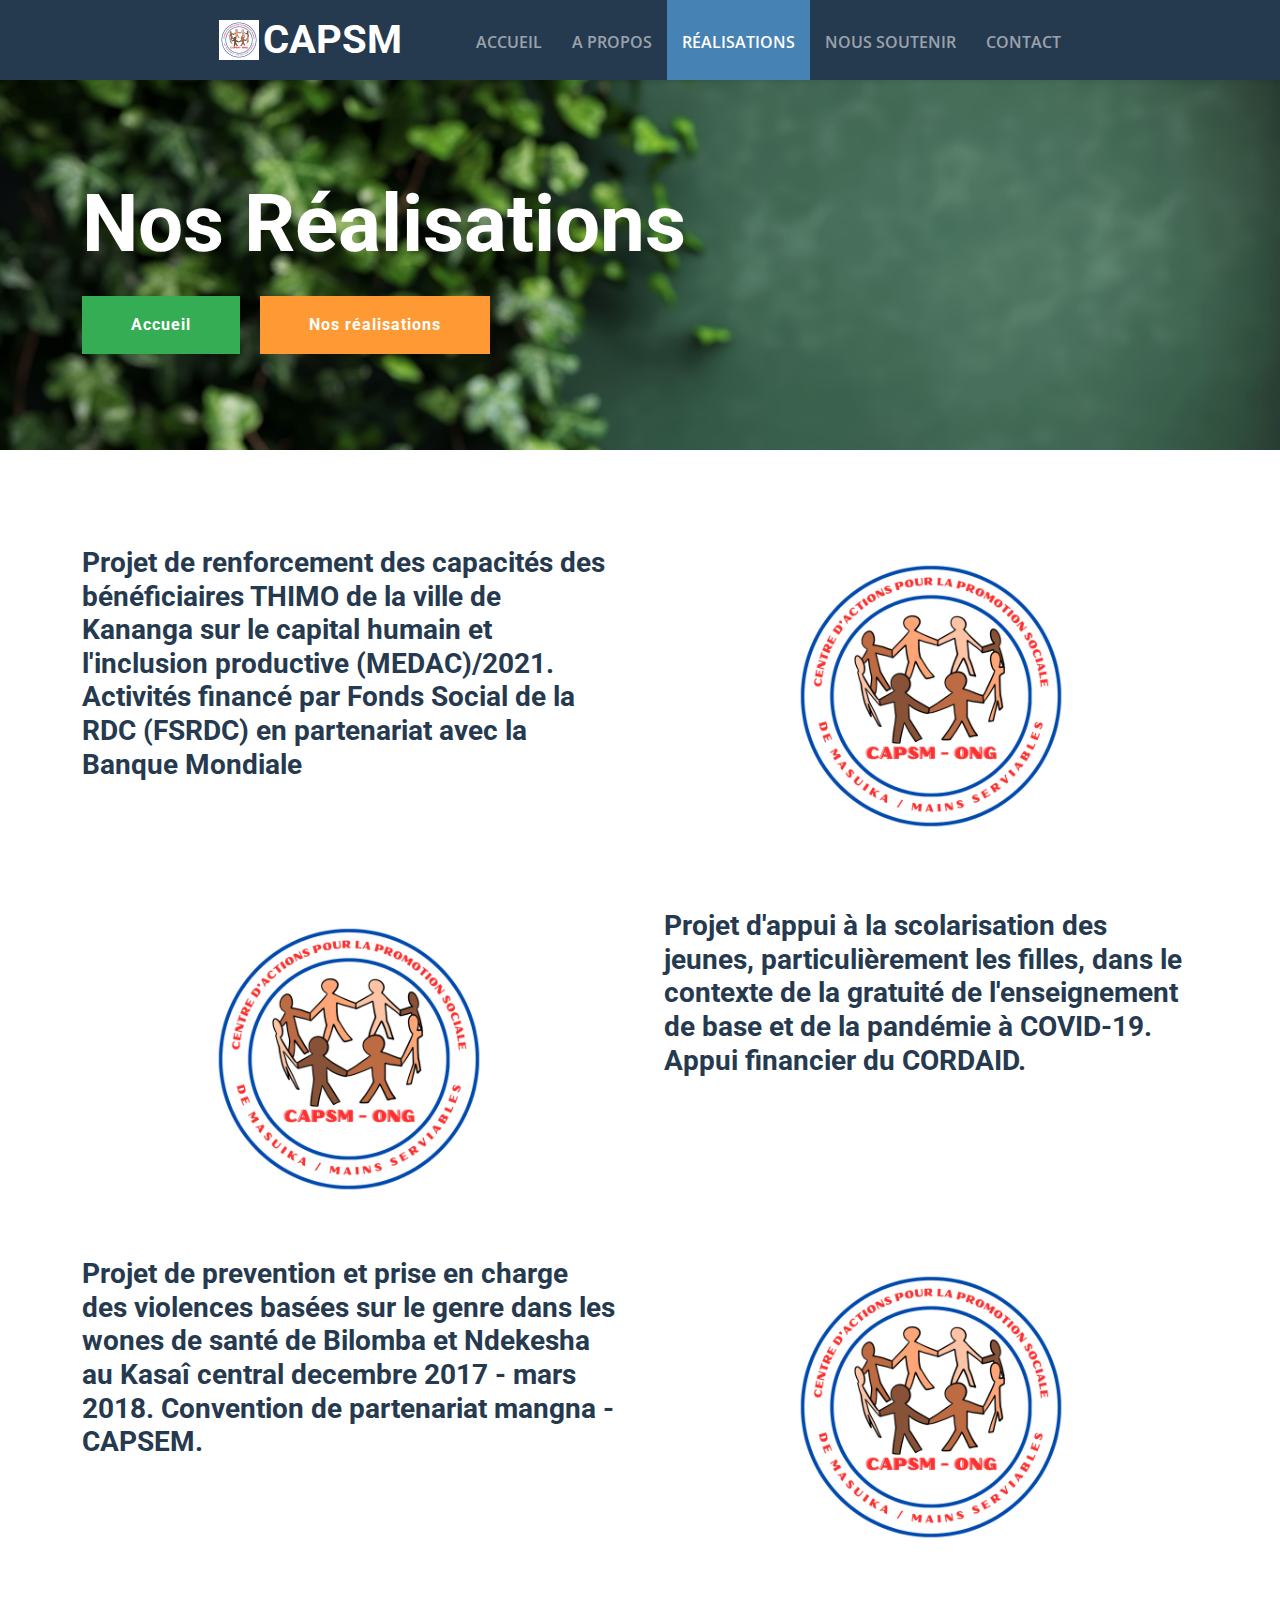
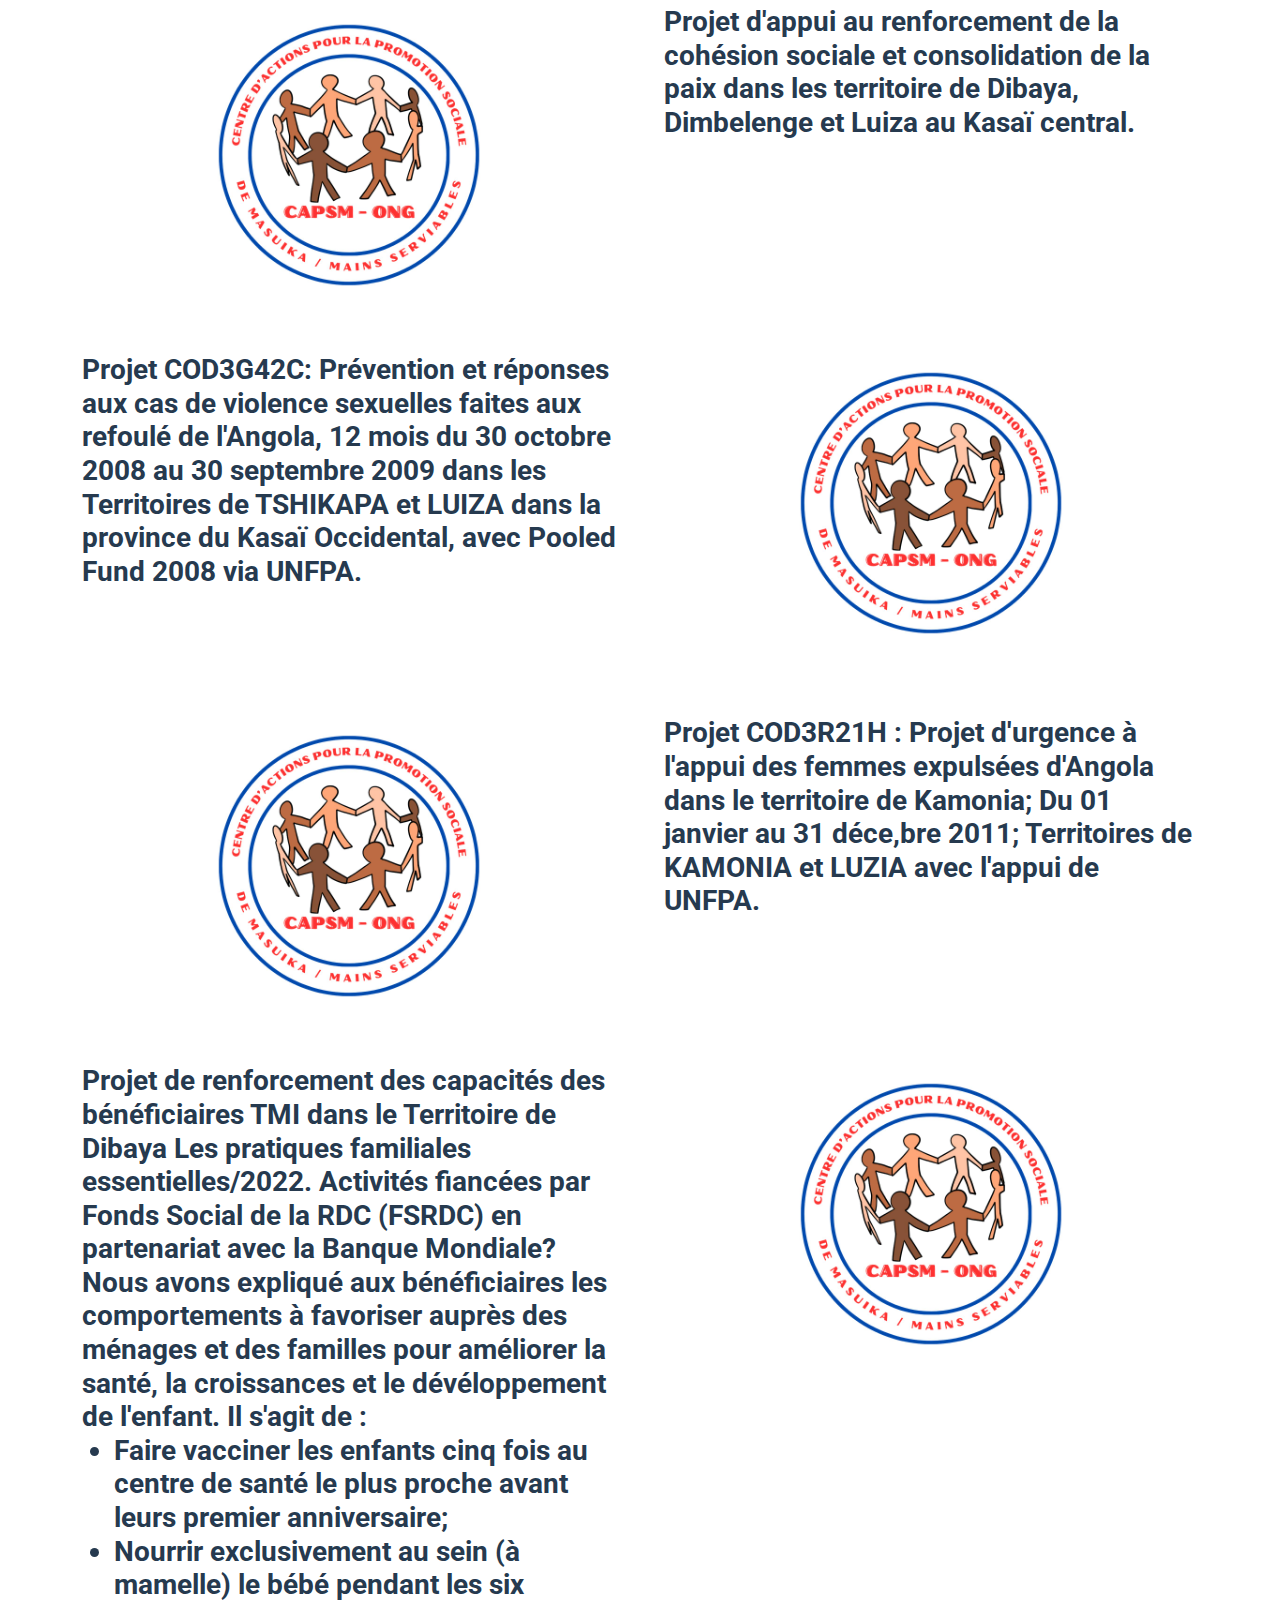
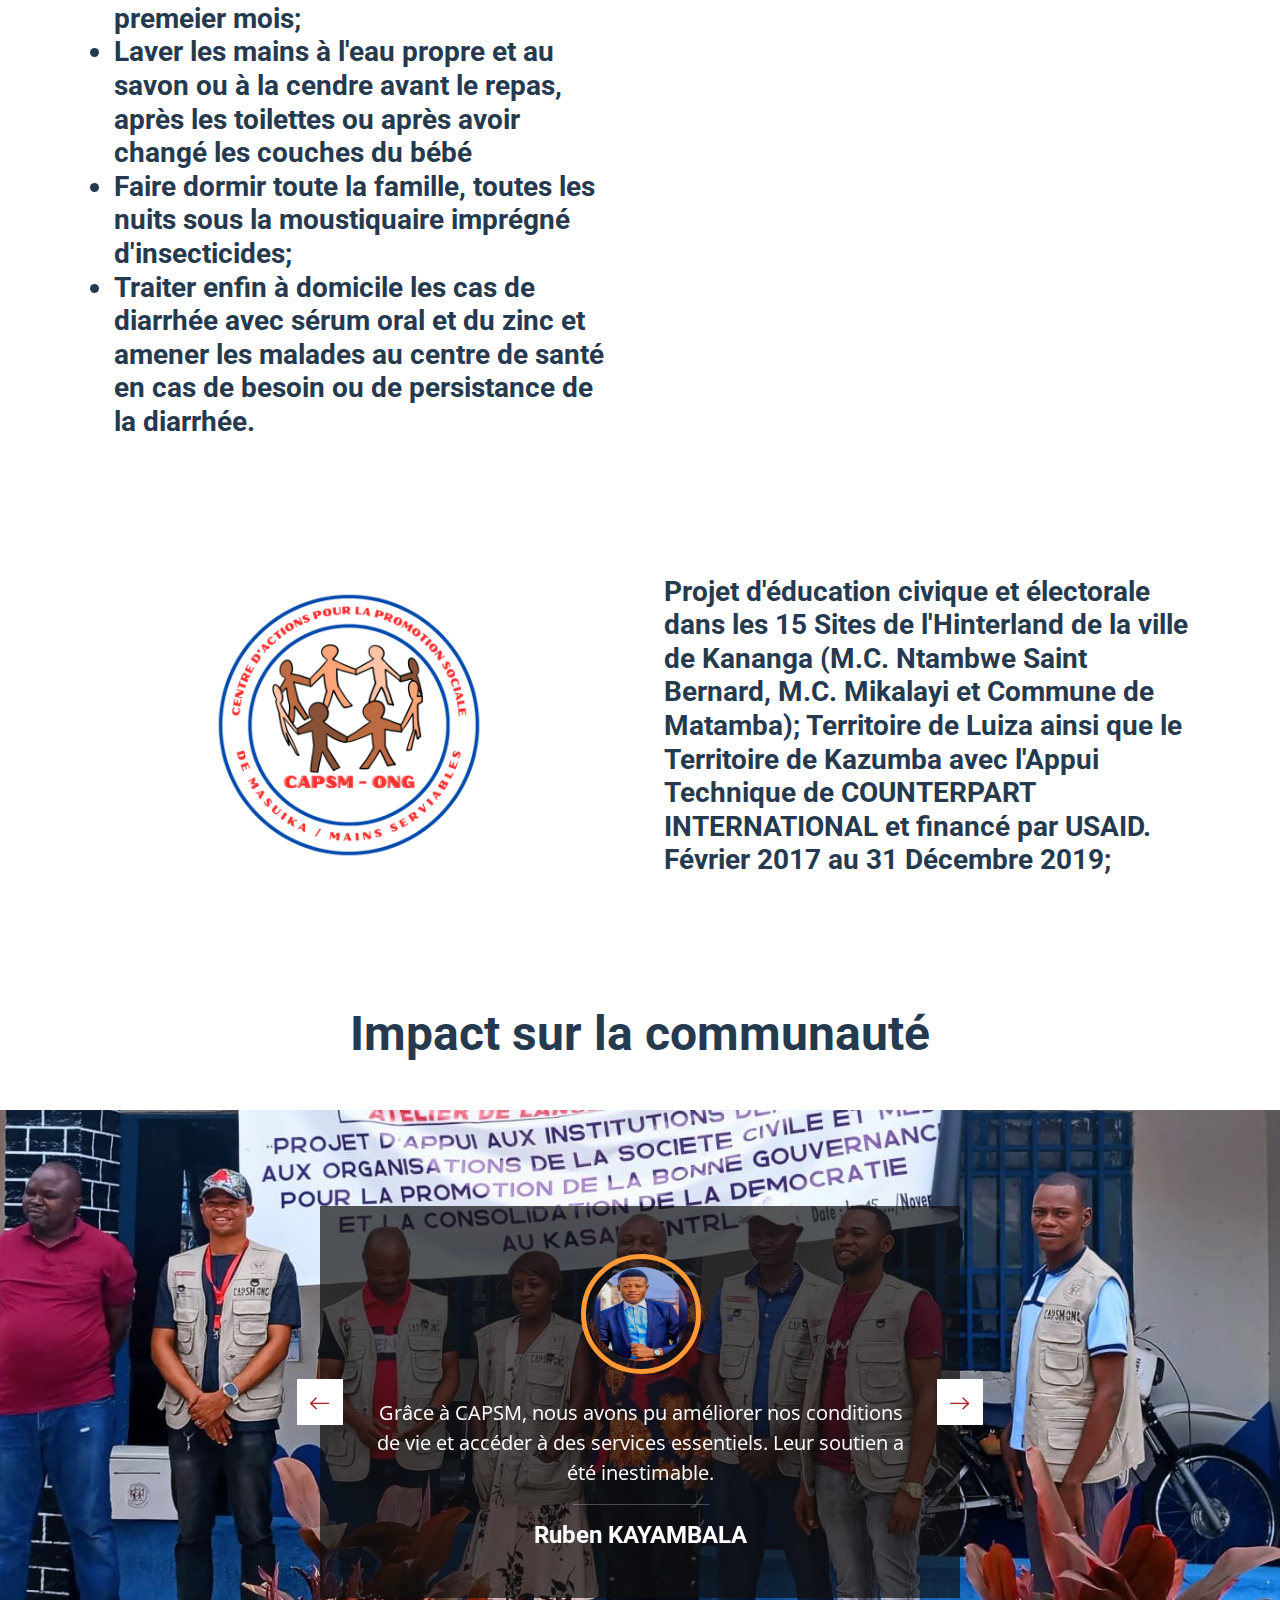
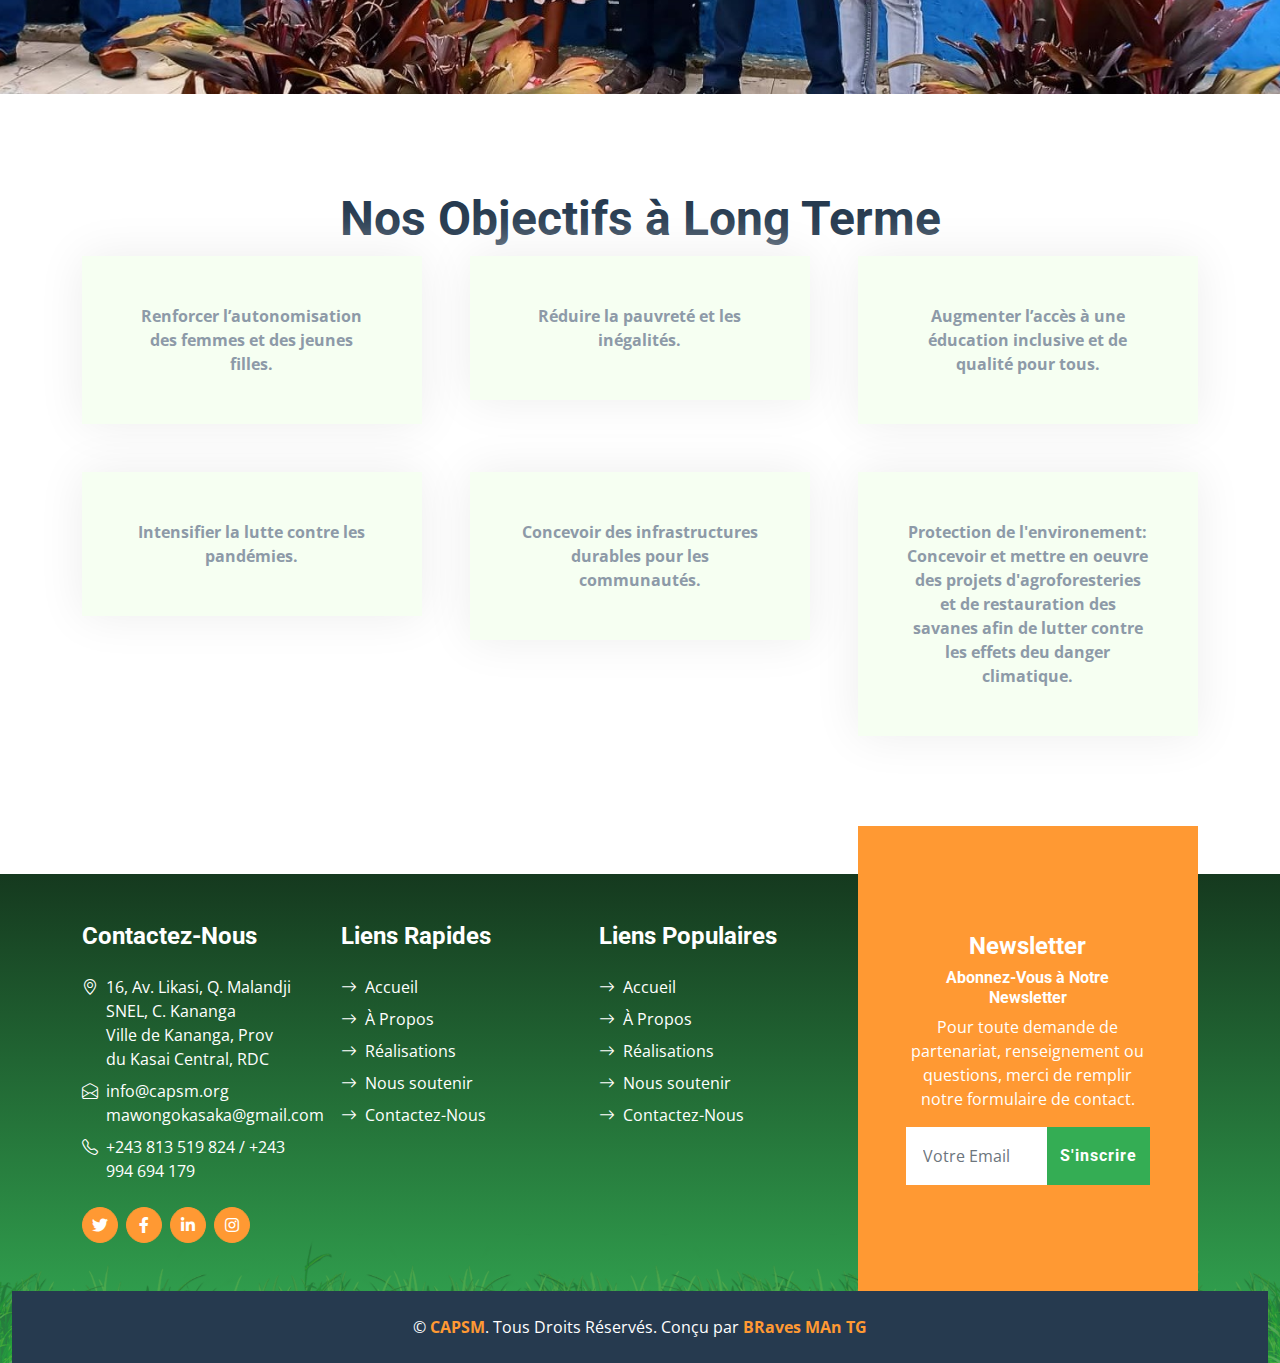
<file: realisation copy.html>
<!DOCTYPE html>
<html lang="en">

<head>
    <meta charset="utf-8">
    <title>Centre d’Actions pour la Promotion Sociale de Masuika</title>
    <meta content="width=device-width, initial-scale=1.0" name="viewport">
    <meta content="Free HTML Templates" name="keywords">
    <meta content="Free HTML Templates" name="description">

    <!-- Favicon -->
    <link href="img/favicon.jpg" rel="icon">

    <!-- Google Web Fonts -->
    <link rel="preconnect" href="https://fonts.gstatic.com">
    <link href="https://fonts.googleapis.com/css2?family=Open+Sans:wght@400;600&family=Roboto:wght@500;700&display=swap" rel="stylesheet">

    <!-- Icon Font Stylesheet -->
    <link href="https://cdnjs.cloudflare.com/ajax/libs/font-awesome/5.15.0/css/all.min.css" rel="stylesheet">
    <link href="https://cdn.jsdelivr.net/npm/bootstrap-icons@1.4.1/font/bootstrap-icons.css" rel="stylesheet">

    <!-- Libraries Stylesheet -->
    <link href="lib/owlcarousel/assets/owl.carousel.min.css" rel="stylesheet">

    <!-- Customized Bootstrap Stylesheet -->
    <link href="css/bootstrap.min.css" rel="stylesheet">

    <!-- Template Stylesheet -->
    <link href="css/style.css" rel="stylesheet">
</head>

<body>
    <!-- Navbar Start -->
    <nav class="navbar navbar-expand-lg navbar-dark shadow-sm py-3 py-lg-0 px-3 px-lg-5" style="background-color: #263A4F;">
        <a href="index.html" class="navbar-brand d-flex d-lg-none">
            <h1 class="m-0 display-4 text-secondary"><span class="text-white">Cap</span>SM</h1>
        </a>
        <button class="navbar-toggler" type="button" data-bs-toggle="collapse" data-bs-target="#navbarCollapse">
            <span class="navbar-toggler-icon"></span>
        </button>
        <div class="collapse navbar-collapse" id="navbarCollapse">
            <div class="navbar-nav mx-auto py-0">
                <a href="index.html" class="nav-item nav-link py-3">
                    <div class="d-flex align-items-center">
                        <img src="img/favicon.jpg" width="40" alt=""> &nbsp;
                        <h1 class="m-0 text-white">CAPSM</h1>
                    </div>
                </a> &nbsp; &nbsp; &nbsp; &nbsp; &nbsp; &nbsp;
                <a href="index.html" class="nav-item nav-link">Accueil</a>
                <a href="about.html" class="nav-item nav-link">A propos</a> 
                <a href="realisation.html" class="nav-item nav-link active">Réalisations</a>
                <a href="don.html" class="nav-item nav-link">Nous soutenir</a>
                <a href="contact.html" class="nav-item nav-link">Contact</a>
            </div>
        </div>
    </nav>
    <!-- Navbar End -->

    <!-- Hero Start -->
    <div class="container-fluid bg-primary py-5 bg-hero mb-5">
        <div class="container py-5">
            <div class="row justify-content-start">
                <div class="col-lg-8 text-center text-lg-start">
                    <h1 class="display-1 text-white mb-md-4">Nos Réalisations</h1>
                    <a href="index.html" class="btn btn-primary py-md-3 px-md-5 me-3">Accueil</a>
                    <a href="realisation.html" class="btn btn-secondary py-md-3 px-md-5">Nos réalisations</a>
                </div>
            </div>
        </div>
    </div>
    <!-- Hero End -->
    
    <!-- About Start -->
    <div class="container-fluid about pt-5">
        <div class="container">
            <div class="row align-items-start gx-5 mb-5">
                <div class="col-lg-6 pb-5">
                    <div class="mb-3 pb-2">
                        <h3>
                            Projet de renforcement des capacités des bénéficiaires THIMO de la ville de Kananga sur le capital humain 
                            et l'inclusion productive (MEDAC)/2021. Activités financé par Fonds Social de la RDC (FSRDC) en partenariat 
                            avec la Banque Mondiale
                        </h3>
                    </div>
                </div>
                <div class="col-lg-6 mb-5 mb-lg-0">
                    <div class="d-flex h-100">
                        <img class="mt-auto mx-auto w-100" style="max-width: 300px;" src="img/favicon.jpg">
                    </div>
                </div>
            </div>

            <div class="row align-items-start gx-5 mb-5">
                <div class="col-lg-6 mb-5 mb-lg-0">
                    <div class="d-flex h-100">
                        <img class="mt-auto mx-auto w-100" style="max-width: 300px;" src="img/favicon.jpg">
                    </div>
                </div>
                <div class="col-lg-6 pb-5">
                    <div class="mb-3 pb-2">
                        <h3>
                            Projet d'appui à la scolarisation des jeunes, particulièrement les filles, dans le contexte de la gratuité de 
                            l'enseignement de base et de la pandémie à COVID-19. Appui financier du CORDAID.
                        </h3>
                    </div>
                </div>
            </div>

            <div class="row align-items-start gx-5 mb-5">
                <div class="col-lg-6 pb-5">
                    <div class="mb-3 pb-2">
                        <h3>
                            Projet de prevention et prise en charge des violences basées sur le genre dans les wones de santé de Bilomba et 
                            Ndekesha au Kasaî central decembre 2017 - mars 2018. Convention de partenariat mangna - CAPSEM.
                        </h3>
                    </div>
                </div>
                <div class="col-lg-6 mb-5 mb-lg-0">
                    <div class="d-flex h-100">
                        <img class="mt-auto mx-auto w-100" style="max-width: 300px;" src="img/favicon.jpg">
                    </div>
                </div>
            </div>

            <div class="row align-items-start gx-5 mb-5">
                <div class="col-lg-6 mb-5 mb-lg-0">
                    <div class="d-flex h-100">
                        <img class="mt-auto mx-auto w-100" style="max-width: 300px;" src="img/favicon.jpg">
                    </div>
                </div>
                <div class="col-lg-6 pb-5">
                    <div class="mb-3 pb-2">
                        <h3>
                            Projet d'appui au renforcement de la cohésion sociale et consolidation de la paix dans les territoire de Dibaya, 
                            Dimbelenge et Luiza au Kasaï central.
                        </h3>
                    </div>
                </div>
            </div>

            <div class="row align-items-start gx-5 mb-5">
                <div class="col-lg-6 pb-5">
                    <div class="mb-3 pb-2">
                        <h3>
                            Projet COD3G42C: Prévention et réponses aux cas de violence sexuelles faites aux refoulé de l'Angola, 12 mois du 
                            30 octobre 2008 au 30 septembre 2009 dans les Territoires de TSHIKAPA et LUIZA dans la province du Kasaï Occidental, 
                            avec Pooled Fund 2008 via UNFPA.
                        </h3>
                    </div>
                </div>
                <div class="col-lg-6 mb-5 mb-lg-0">
                    <div class="d-flex h-100">
                        <img class="mt-auto mx-auto w-100" style="max-width: 300px;" src="img/favicon.jpg">
                    </div>
                </div>
            </div>

            <div class="row align-items-start gx-5 mb-5">
                <div class="col-lg-6 mb-5 mb-lg-0">
                    <div class="d-flex h-100">
                        <img class="mt-auto mx-auto w-100" style="max-width: 300px;" src="img/favicon.jpg">
                    </div>
                </div>
                <div class="col-lg-6 pb-5">
                    <div class="mb-3 pb-2">
                        <h3>
                            Projet COD3R21H : Projet d'urgence à l'appui des femmes expulsées d'Angola dans le territoire de Kamonia; Du 01 
                            janvier au 31 déce,bre 2011; Territoires de KAMONIA et LUZIA avec l'appui de UNFPA.
                        </h3>
                    </div>
                </div>
            </div>

            <div class="row align-items-start gx-5 mb-5">
                <div class="col-lg-6 pb-5">
                    <div class="mb-3 pb-2">
                        <h3>
                            Projet de renforcement des capacités des bénéficiaires TMI dans le Territoire de Dibaya Les pratiques familiales 
                            essentielles/2022. Activités fiancées par Fonds Social de la RDC (FSRDC) en partenariat avec la Banque Mondiale? 
                            Nous avons expliqué aux bénéficiaires les comportements à favoriser auprès des ménages et des familles pour améliorer 
                            la santé, la croissances et le dévéloppement de l'enfant. Il s'agit de :
                            <ul>
                                <li>Faire vacciner les enfants cinq fois au centre de santé le plus proche avant leurs premier anniversaire;</li>
                                <li>Nourrir exclusivement au sein (à mamelle) le bébé pendant les six premeier mois;</li>
                                <li>Laver les mains à l'eau propre et au savon ou à la cendre avant le repas, après les toilettes ou après avoir changé les couches du bébé</li>
                                <li>Faire dormir toute la famille, toutes les nuits sous la moustiquaire imprégné d'insecticides;</li>
                                <li>Traiter enfin à domicile les cas de diarrhée avec sérum oral et du zinc et amener les malades au centre de santé en cas de besoin ou de persistance de la diarrhée.</li>
                            </ul>
                        </h3>
                    </div>
                </div>
                <div class="col-lg-6 mb-5 mb-lg-0">
                    <div class="d-flex h-100">
                        <img class="mt-auto mx-auto w-100" style="max-width: 300px;" src="img/favicon.jpg">
                    </div>
                </div>
            </div>

            <div class="row align-items-start gx-5 mb-5">
                <div class="col-lg-6 mb-5 mb-lg-0">
                    <div class="d-flex h-100">
                        <img class="mt-auto mx-auto w-100" style="max-width: 300px;" src="img/favicon.jpg">
                    </div>
                </div>
                <div class="col-lg-6 pb-5">
                    <div class="mb-3 pb-2">
                        <h3>
                            Projet d'éducation civique et électorale dans les 15 Sites de l'Hinterland de la ville de Kananga (M.C. Ntambwe 
                            Saint Bernard, M.C. Mikalayi et Commune de Matamba); Territoire de Luiza ainsi que le Territoire de Kazumba avec 
                            l'Appui Technique de COUNTERPART INTERNATIONAL et financé par USAID. Février 2017 au 31 Décembre 2019;
                        </h3>
                    </div>
                </div>
            </div>
        </div>
    </div>
    <!-- About End -->

    <!-- Testimonial Start -->
    <h1 class="display-5 text-center">Impact sur la communauté</h1>
    <div class="container-fluid bg-testimonial py-5 my-5">
        <div class="container py-5">
            <div class="row justify-content-center">
                <div class="col-lg-7">
                    <div class="owl-carousel testimonial-carousel p-5">
                        <div class="testimonial-item text-center text-white">
                            <img class="img-fluid mx-auto p-2 border border-5 border-secondary rounded-circle mb-4" src="img/ruben.jpg" alt="">
                            <p class="fs-5">Grâce à CAPSM, nous avons pu améliorer nos conditions de vie et accéder à des services essentiels. Leur soutien a été inestimable.</p>
                            <hr class="mx-auto w-25">
                            <h4 class="text-white mb-0">Ruben KAYAMBALA</h4>
                        </div>
                        <div class="testimonial-item text-center text-white">
                            <img class="img-fluid mx-auto p-2 border border-5 border-secondary rounded-circle mb-4" src="img/medi.jpg" alt="">
                            <p class="fs-5">Les projets de CAPSM ont eu un impact significatif sur notre communauté. Nous sommes reconnaissants pour leur engagement et leur soutien.</p>
                            <hr class="mx-auto w-25">
                            <h4 class="text-white mb-0">Medi KINGURA</h4>
                        </div>
                    </div>
                </div>
            </div>
        </div>
    </div>
    <!-- Testimonial End -->

    <!-- Services Start -->
    <div class="container-fluid py-5">
        <div class="container">
            <h1 class="display-5 text-center">Nos Objectifs à Long Terme</h1>
            <div class="row g-5">
                <div class="col-lg-4 col-md-6">
                    <div class="service-item bg-light text-center p-5">
                        <!-- <i class="fa fa-carrot display-1 text-primary mb-3"></i>
                        <h4>Fresh Vegetables</h4> -->
                        <b class="mb-0">Renforcer l’autonomisation des femmes et des jeunes filles.</b>
                    </div>
                </div>
                <div class="col-lg-4 col-md-6">
                    <div class="service-item bg-light text-center p-5">
                        <b class="mb-0">Réduire la pauvreté et les inégalités.</b>
                    </div>
                </div>
                <div class="col-lg-4 col-md-6">
                    <div class="service-item bg-light text-center p-5">
                        <b class="mb-0">Augmenter l’accès à une éducation inclusive et de qualité pour tous.</b>
                    </div>
                </div>
                <div class="col-lg-4 col-md-6">
                    <div class="service-item bg-light text-center p-5">
                        <b class="mb-0">Intensifier la lutte contre les pandémies.</b>
                    </div>
                </div>
                <div class="col-lg-4 col-md-6">
                    <div class="service-item bg-light text-center p-5">
                        <b class="mb-0">Concevoir des infrastructures durables pour les communautés.</b>
                    </div>
                </div>
                <div class="col-lg-4 col-md-6">
                    <div class="service-item bg-light text-center p-5">
                        <b class="mb-0">Protection de l'environement: Concevoir et mettre en oeuvre des projets d'agroforesteries 
                            et de restauration des savanes afin de lutter contre les effets deu danger climatique.</b>
                    </div>
                </div>
            </div>
        </div>
    </div>
    <!-- Services End -->
     
    <!-- Footer Start -->
    <div class="container-fluid bg-footer bg-primary text-white mt-5">
        <div class="container">
            <div class="row gx-5">
                <div class="col-lg-8 col-md-6">
                    <div class="row gx-5">
                        <div class="col-lg-4 col-md-12 pt-5 mb-5">
                            <h4 class="text-white mb-4">Contactez-Nous</h4>
                            <div class="d-flex mb-2">
                                <i class="bi bi-geo-alt text-white me-2"></i>
                                <p class="text-white mb-0">16, Av. Likasi, Q. Malandji SNEL, C. Kananga <br>
                                    Ville de Kananga, Prov du Kasai Central, RDC</p>
                            </div>
                            <div class="d-flex mb-2">
                                <i class="bi bi-envelope-open text-white me-2"></i>
                                <p class="text-white mb-0">info@capsm.org <br> mawongokasaka@gmail.com</p>
                            </div>
                            <div class="d-flex mb-2">
                                <i class="bi bi-telephone text-white me-2"></i>
                                <p class="text-white mb-0">+243 813 519 824 / +243 994 694 179</p>
                            </div>
                            <div class="d-flex mt-4">
                                <a class="btn btn-secondary btn-square rounded-circle me-2" href="#"><i class="fab fa-twitter"></i></a>
                                <a class="btn btn-secondary btn-square rounded-circle me-2" href="#"><i class="fab fa-facebook-f"></i></a>
                                <a class="btn btn-secondary btn-square rounded-circle me-2" href="#"><i class="fab fa-linkedin-in"></i></a>
                                <a class="btn btn-secondary btn-square rounded-circle" href="#"><i class="fab fa-instagram"></i></a>
                            </div>
                        </div>
                        <div class="col-lg-4 col-md-12 pt-0 pt-lg-5 mb-5">
                            <h4 class="text-white mb-4">Liens Rapides</h4>
                            <div class="d-flex flex-column justify-content-start">
                                <a class="text-white mb-2" href="index.html"><i class="bi bi-arrow-right text-white me-2"></i>Accueil</a>
                                <a class="text-white mb-2" href="about.html"><i class="bi bi-arrow-right text-white me-2"></i>À Propos</a>
                                <a class="text-white mb-2" href="realisation.html"><i class="bi bi-arrow-right text-white me-2"></i>Réalisations</a>
                                <a class="text-white mb-2" href="don.html"><i class="bi bi-arrow-right text-white me-2"></i>Nous soutenir</a>
                                <a class="text-white" href="contact.html"><i class="bi bi-arrow-right text-white me-2"></i>Contactez-Nous</a>
                            </div>
                        </div>
                        <div class="col-lg-4 col-md-12 pt-0 pt-lg-5 mb-5">
                            <h4 class="text-white mb-4">Liens Populaires</h4>
                            <div class="d-flex flex-column justify-content-start">
                                <a class="text-white mb-2" href="index.html"><i class="bi bi-arrow-right text-white me-2"></i>Accueil</a>
                                <a class="text-white mb-2" href="about.html"><i class="bi bi-arrow-right text-white me-2"></i>À Propos</a>
                                <a class="text-white mb-2" href="realisation.html"><i class="bi bi-arrow-right text-white me-2"></i>Réalisations</a>
                                <a class="text-white mb-2" href="don.html"><i class="bi bi-arrow-right text-white me-2"></i>Nous soutenir</a>
                                <a class="text-white" href="contact.html"><i class="bi bi-arrow-right text-white me-2"></i>Contactez-Nous</a>
                            </div>
                        </div>
                    </div>
                </div>
                <div class="col-lg-4 col-md-6 mt-lg-n5">
                    <div class="d-flex flex-column align-items-center justify-content-center text-center h-100 bg-secondary p-5">
                        <h4 class="text-white">Newsletter</h4>
                        <h6 class="text-white">Abonnez-Vous à Notre Newsletter</h6>
                        <p>Pour toute demande de partenariat, renseignement ou questions, merci de remplir notre formulaire de contact.</p>
                        <form action="">
                            <div class="input-group">
                                <input type="text" class="form-control border-white p-3" placeholder="Votre Email">
                                <button class="btn btn-primary">S'inscrire</button>
                            </div>
                        </form>
                    </div>
                </div>
            </div>
        </div>
        <div class="container-fluid bg-dark text-white py-4">
            <div class="container text-center">
                <p class="mb-0">&copy; <a class="text-secondary fw-bold" href="#">CAPSM</a>. Tous Droits Réservés. Conçu par <a class="text-secondary fw-bold" href="#">BRaves MAn TG</a></p>
            </div>
        </div>
    </div>
    <!-- Footer End -->

    <!-- Back to Top -->
    <a href="#" class="btn btn-secondary py-3 fs-4 back-to-top"><i class="bi bi-arrow-up"></i></a>


    <!-- JavaScript Libraries -->
    <script src="https://code.jquery.com/jquery-3.4.1.min.js"></script>
    <script src="https://cdn.jsdelivr.net/npm/bootstrap@5.0.0/dist/js/bootstrap.bundle.min.js"></script>
    <script src="lib/easing/easing.min.js"></script>
    <script src="lib/waypoints/waypoints.min.js"></script>
    <script src="lib/counterup/counterup.min.js"></script>
    <script src="lib/owlcarousel/owl.carousel.min.js"></script>

    <!-- Template Javascript -->
    <script src="js/main.js"></script>
</body>

</html>
</file>
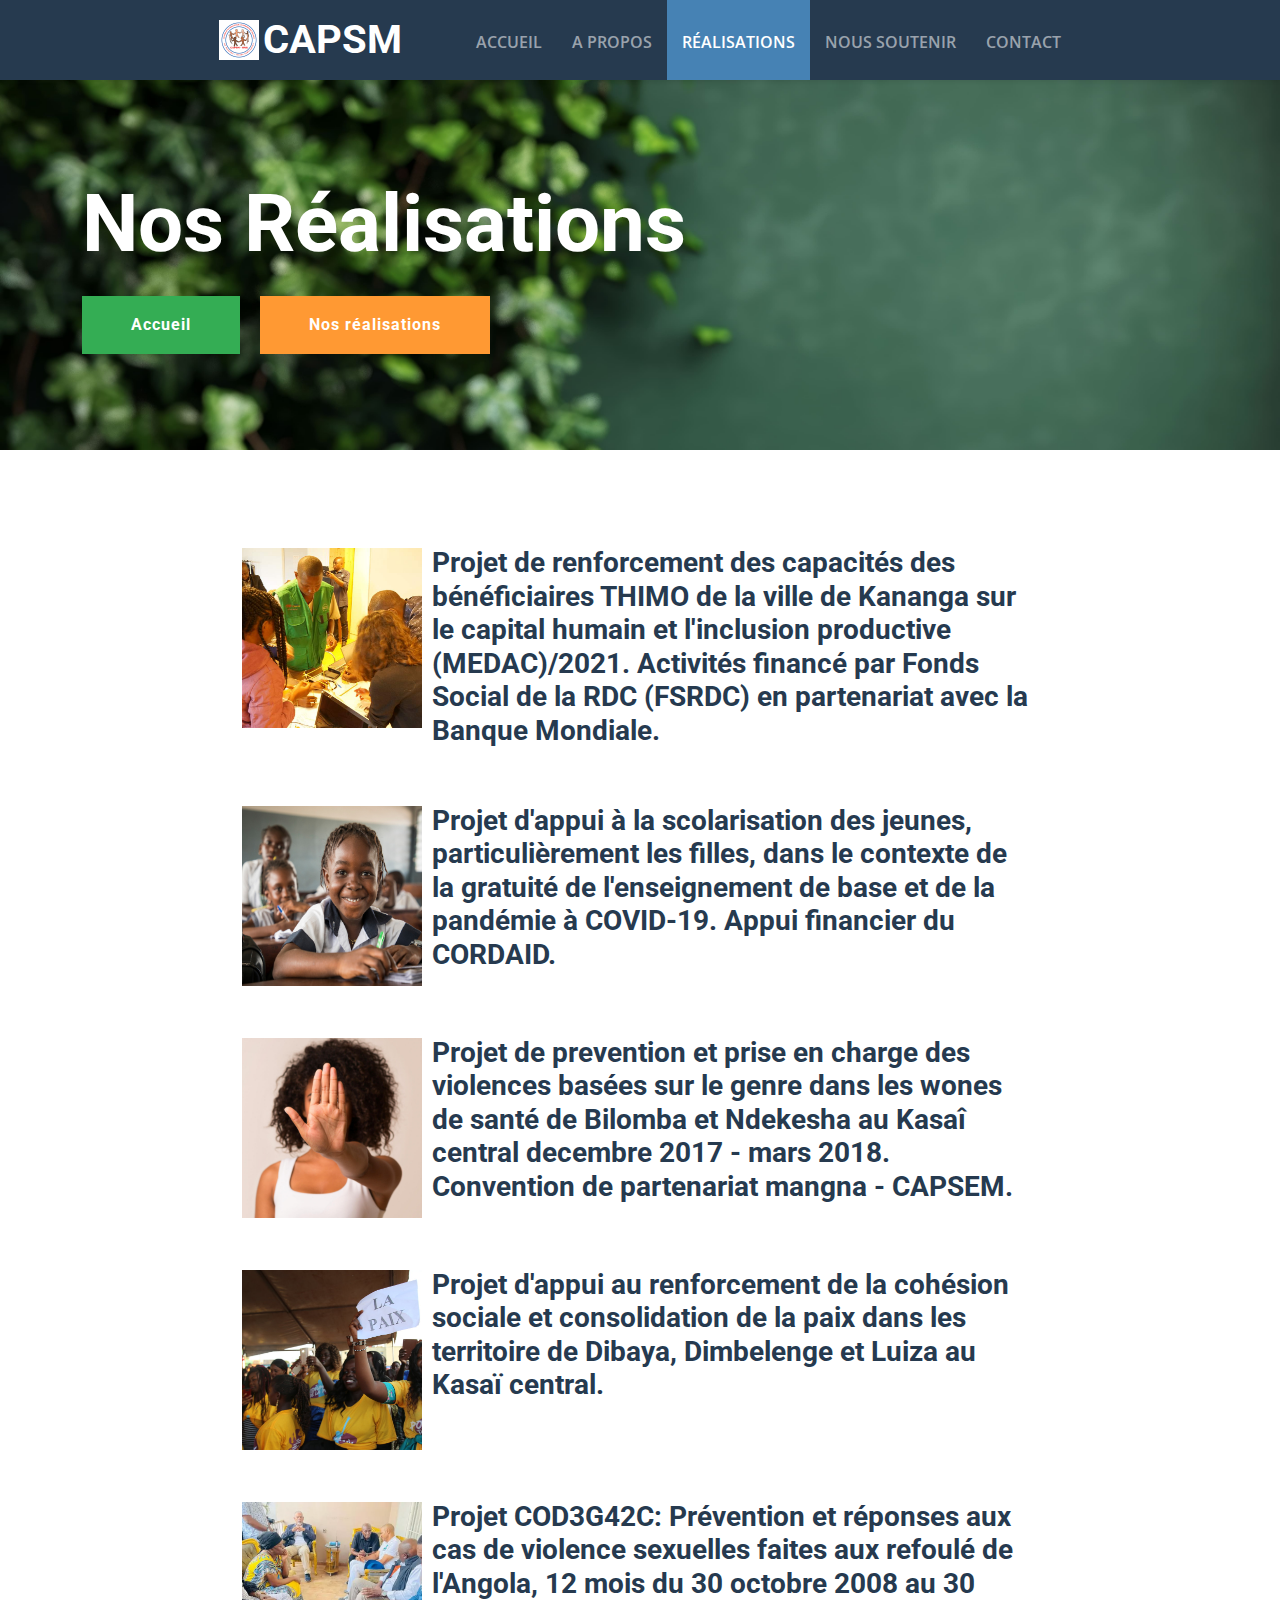
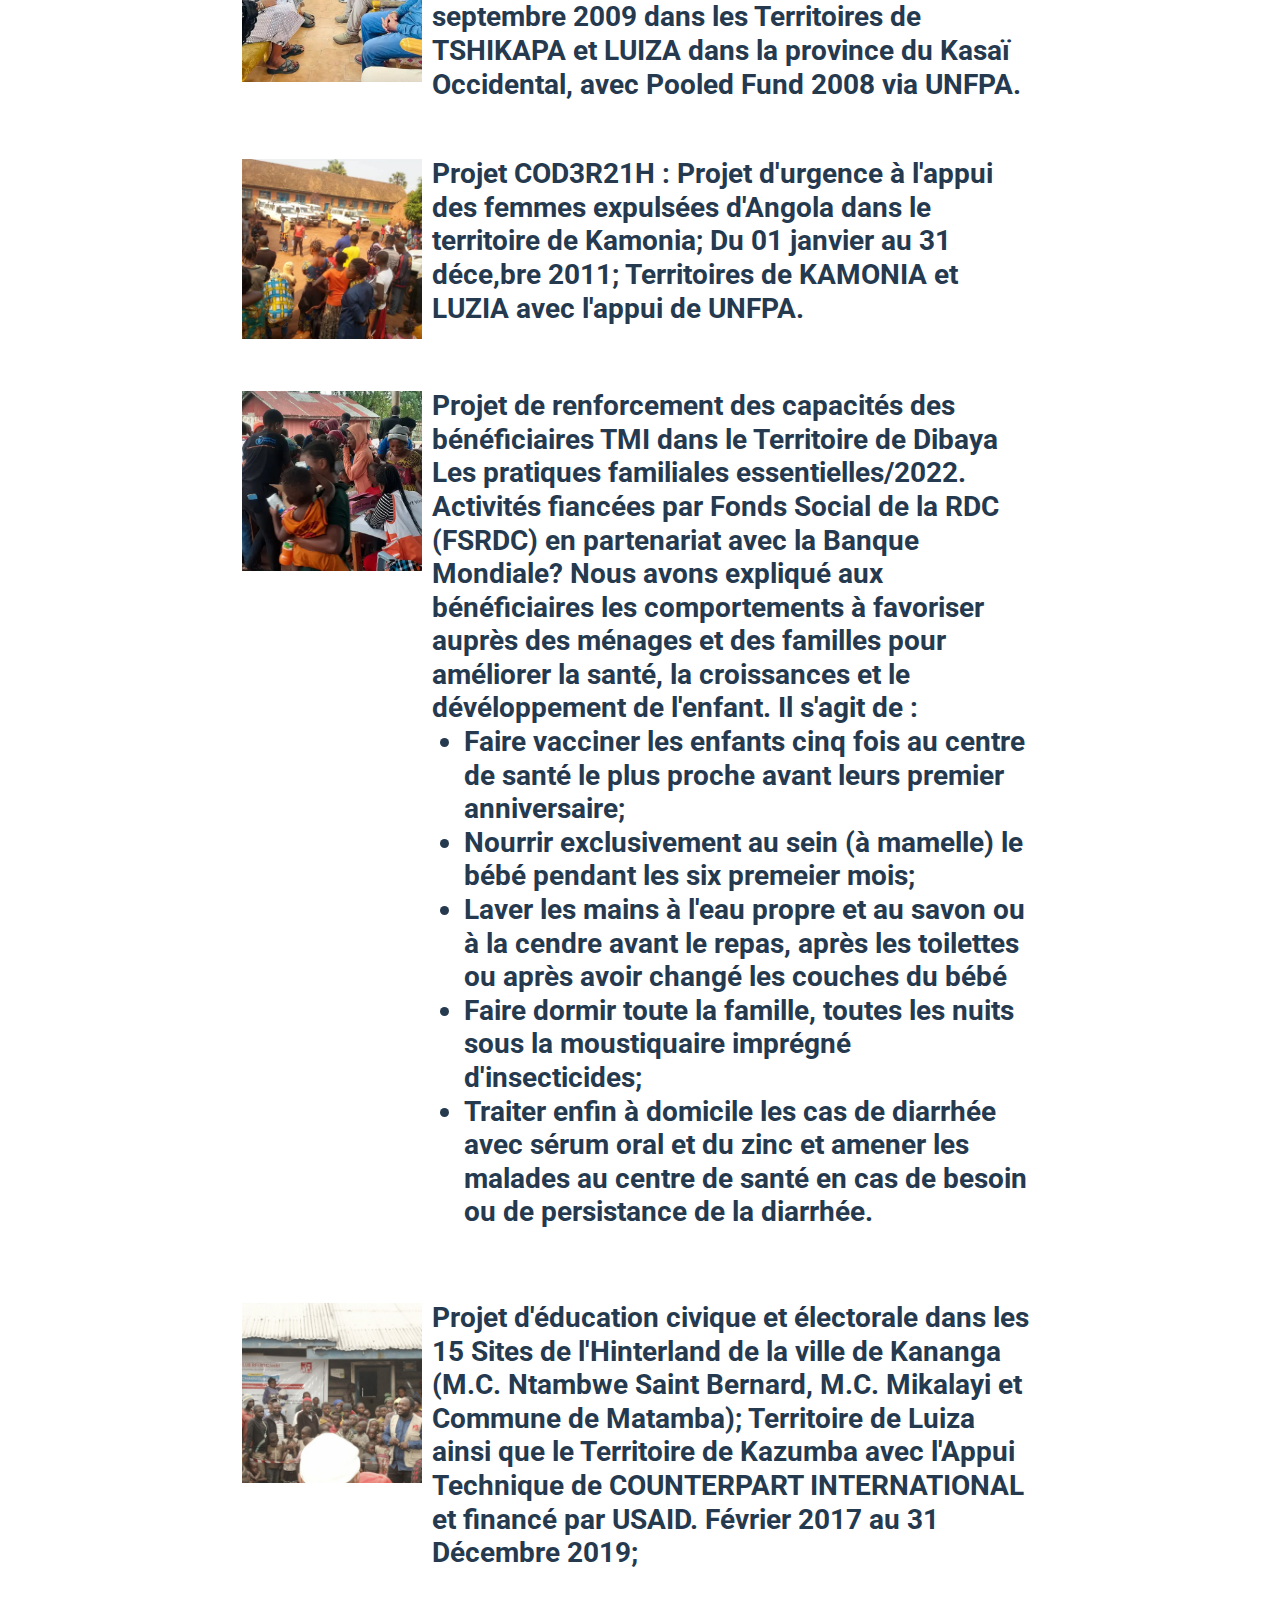
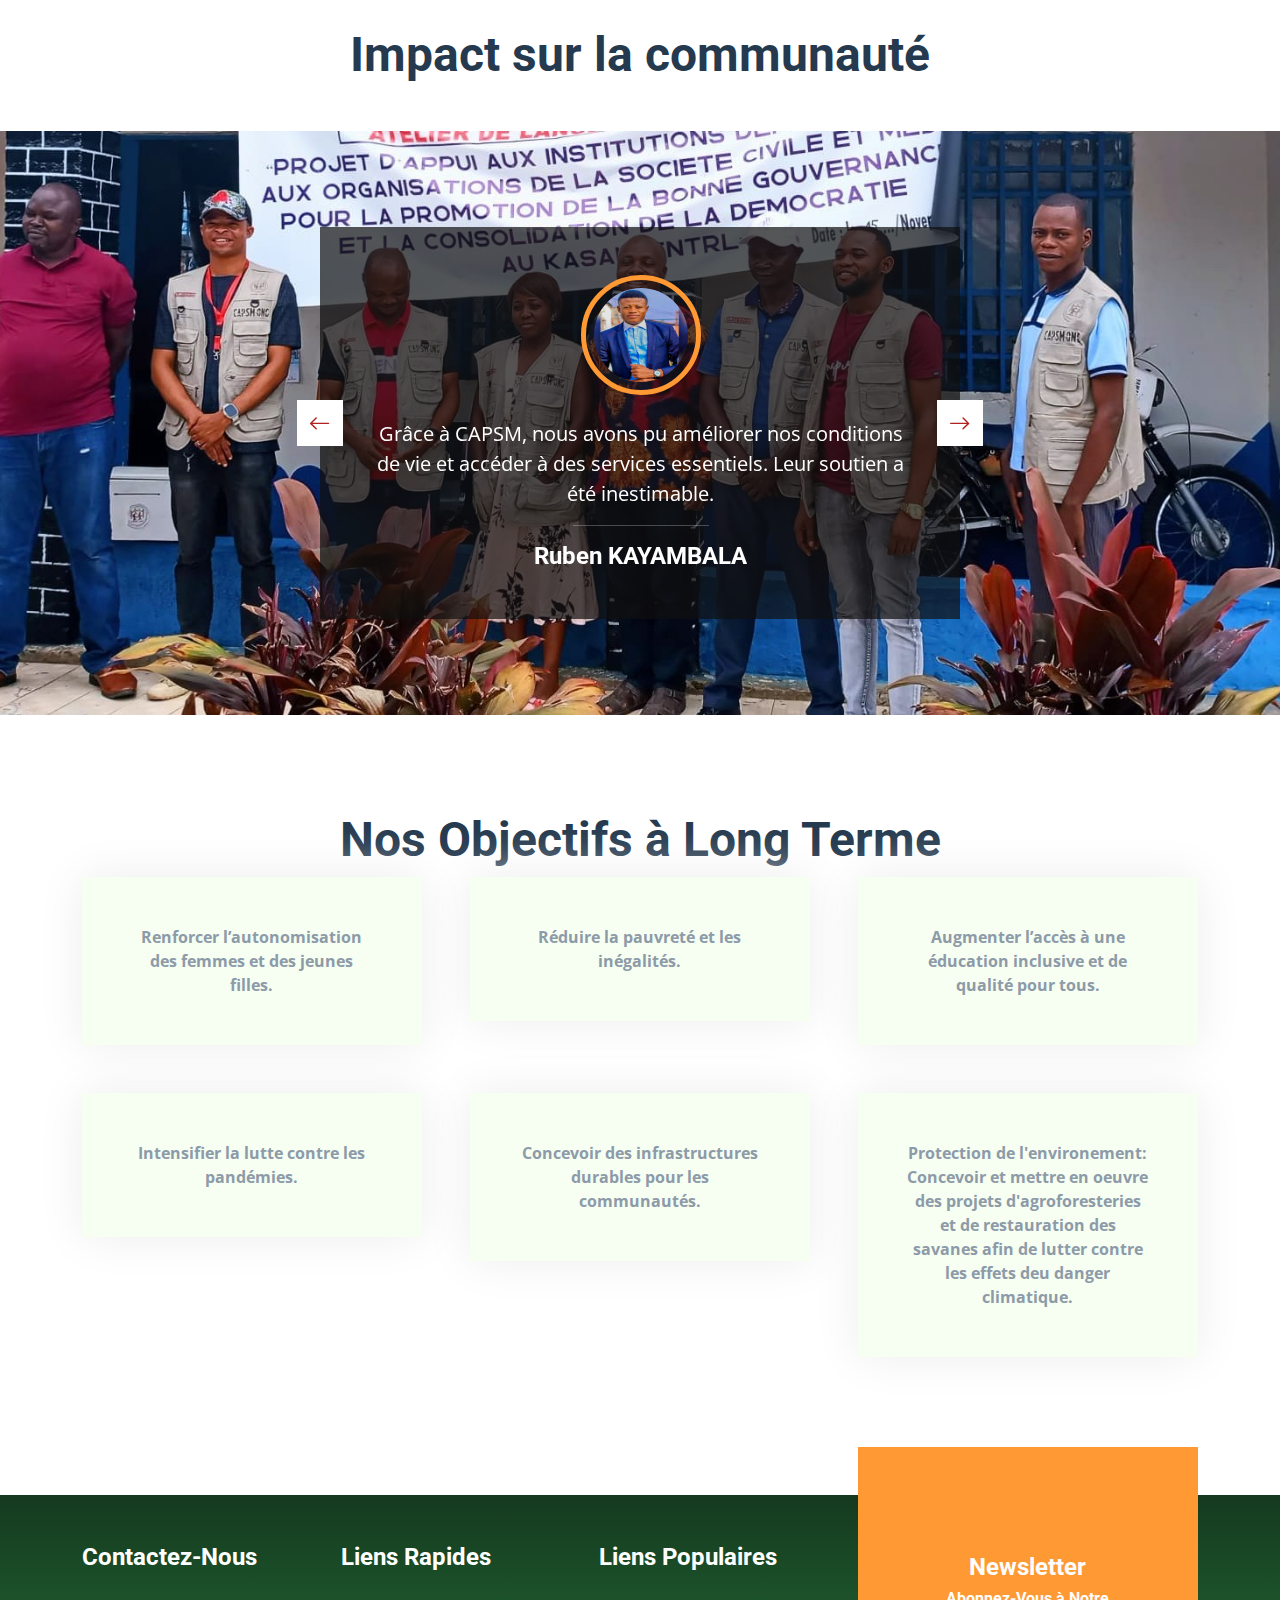
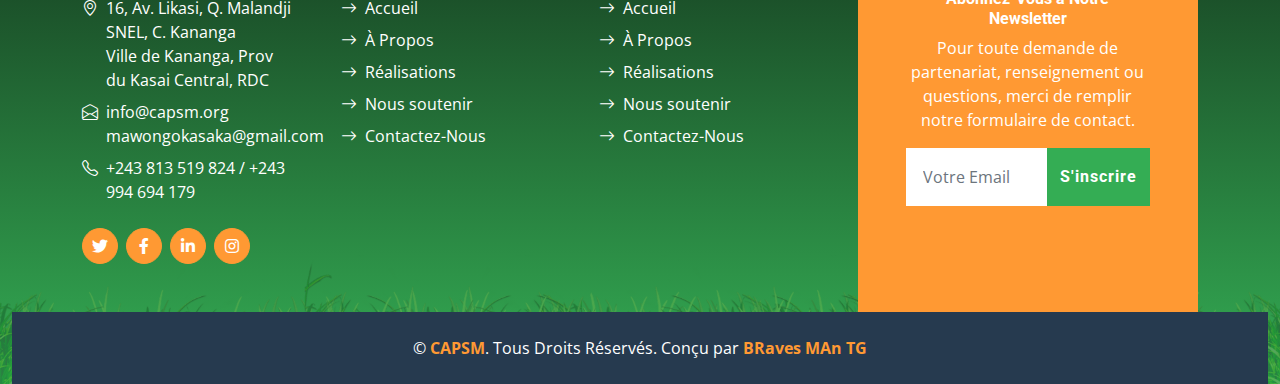
<file: realisation.html>
<!DOCTYPE html>
<html lang="en">

<head>
    <meta charset="utf-8">
    <title>Centre d’Actions pour la Promotion Sociale de Masuika</title>
    <meta content="width=device-width, initial-scale=1.0" name="viewport">
    <meta content="Free HTML Templates" name="keywords">
    <meta content="Free HTML Templates" name="description">

    <!-- Favicon -->
    <link href="img/favicon.jpg" rel="icon">

    <!-- Google Web Fonts -->
    <link rel="preconnect" href="https://fonts.gstatic.com">
    <link href="https://fonts.googleapis.com/css2?family=Open+Sans:wght@400;600&family=Roboto:wght@500;700&display=swap" rel="stylesheet">

    <!-- Icon Font Stylesheet -->
    <link href="https://cdnjs.cloudflare.com/ajax/libs/font-awesome/5.15.0/css/all.min.css" rel="stylesheet">
    <link href="https://cdn.jsdelivr.net/npm/bootstrap-icons@1.4.1/font/bootstrap-icons.css" rel="stylesheet">

    <!-- Libraries Stylesheet -->
    <link href="lib/owlcarousel/assets/owl.carousel.min.css" rel="stylesheet">

    <!-- Customized Bootstrap Stylesheet -->
    <link href="css/bootstrap.min.css" rel="stylesheet">

    <!-- Template Stylesheet -->
    <link href="css/style.css" rel="stylesheet">
</head>

<body>
    <!-- Navbar Start -->
    <nav class="navbar navbar-expand-lg navbar-dark shadow-sm py-3 py-lg-0 px-3 px-lg-5" style="background-color: #263A4F;">
        <a href="index.html" class="navbar-brand d-flex d-lg-none">
            <h1 class="m-0 display-4 text-secondary"><span class="text-white">Cap</span>SM</h1>
        </a>
        <button class="navbar-toggler" type="button" data-bs-toggle="collapse" data-bs-target="#navbarCollapse">
            <span class="navbar-toggler-icon"></span>
        </button>
        <div class="collapse navbar-collapse" id="navbarCollapse">
            <div class="navbar-nav mx-auto py-0">
                <a href="index.html" class="nav-item nav-link py-3">
                    <div class="d-flex align-items-center">
                        <img src="img/favicon.jpg" width="40" alt=""> &nbsp;
                        <h1 class="m-0 text-white">CAPSM</h1>
                    </div>
                </a> &nbsp; &nbsp; &nbsp; &nbsp; &nbsp; &nbsp;
                <a href="index.html" class="nav-item nav-link">Accueil</a>
                <a href="about.html" class="nav-item nav-link">A propos</a> 
                <a href="realisation.html" class="nav-item nav-link active">Réalisations</a>
                <a href="don.html" class="nav-item nav-link">Nous soutenir</a>
                <a href="contact.html" class="nav-item nav-link">Contact</a>
            </div>
        </div>
    </nav>
    <!-- Navbar End -->

    <!-- Hero Start -->
    <div class="container-fluid bg-primary py-5 bg-hero mb-5">
        <div class="container py-5">
            <div class="row justify-content-start">
                <div class="col-lg-8 text-center text-lg-start">
                    <h1 class="display-1 text-white mb-md-4">Nos Réalisations</h1>
                    <a href="index.html" class="btn btn-primary py-md-3 px-md-5 me-3">Accueil</a>
                    <a href="realisation.html" class="btn btn-secondary py-md-3 px-md-5">Nos réalisations</a>
                </div>
            </div>
        </div>
    </div>
    <!-- Hero End -->
    
    <!-- About Start -->
    <div class="container-fluid about pt-5">
        <div class="container">
            <div class="d-flex gx-5 mb-5 mx-auto real" style="max-width: 800px;">
                        <img style="object-fit: cover; margin: 2px;" src="img/realisation/renforcement-capacites.jpg">
                    
                        <h3 class="px-2">
                            Projet de renforcement des capacités des bénéficiaires THIMO de la ville de Kananga sur le capital humain 
                            et l'inclusion productive (MEDAC)/2021. Activités financé par Fonds Social de la RDC (FSRDC) en partenariat 
                            avec la Banque Mondiale.
                        </h3>
            </div>

            <div class="d-flex gx-5 mb-5 mx-auto real" style="max-width: 800px;">
                        <img style="object-fit: cover; margin: 2px;" src="img/realisation/scolarisation.jpg">
                    
                        <h3 class="px-2">
                            Projet d'appui à la scolarisation des jeunes, particulièrement les filles, dans le contexte de la gratuité de 
                            l'enseignement de base et de la pandémie à COVID-19. Appui financier du CORDAID.
                        </h3>
            </div>

            <div class="d-flex gx-5 mb-5 mx-auto real" style="max-width: 800px;">
                        <img style="object-fit: cover; margin: 2px;" src="img/realisation/les-violences-basees-sur-le-genre.jpg">
                    
                        <h3 class="px-2">
                            Projet de prevention et prise en charge des violences basées sur le genre dans les wones de santé de Bilomba et 
                            Ndekesha au Kasaî central decembre 2017 - mars 2018. Convention de partenariat mangna - CAPSEM.
                        </h3>
            </div>

            <div class="d-flex gx-5 mb-5 mx-auto real" style="max-width: 800px;">
                        <img style="object-fit: cover; margin: 2px;" src="img/realisation/la-paix.jpg">
                    
                        <h3 class="px-2">
                            Projet d'appui au renforcement de la cohésion sociale et consolidation de la paix dans les territoire de Dibaya, 
                            Dimbelenge et Luiza au Kasaï central.
                        </h3>
            </div>

            <div class="d-flex gx-5 mb-5 mx-auto real" style="max-width: 800px;">
                        <img style="object-fit: cover; margin: 2px;" src="img/realisation/violence-femme-angola.webp">
                    
                        <h3 class="px-2">
                            Projet COD3G42C: Prévention et réponses aux cas de violence sexuelles faites aux refoulé de l'Angola, 12 mois du 
                            30 octobre 2008 au 30 septembre 2009 dans les Territoires de TSHIKAPA et LUIZA dans la province du Kasaï Occidental, 
                            avec Pooled Fund 2008 via UNFPA.
                        </h3>
            </div>

            <div class="d-flex gx-5 mb-5 mx-auto real" style="max-width: 800px;">
                        <img style="object-fit: cover; margin: 2px;" src="img/realisation/expulse-angola.webp">
                    
                        <h3 class="px-2">
                            Projet COD3R21H : Projet d'urgence à l'appui des femmes expulsées d'Angola dans le territoire de Kamonia; Du 01 
                            janvier au 31 déce,bre 2011; Territoires de KAMONIA et LUZIA avec l'appui de UNFPA.
                        </h3>
            </div>

            <div class="d-flex gx-5 mb-5 mx-auto real" style="max-width: 800px;">
                        <img style="object-fit: cover; margin: 2px;" src="img/realisation/prise-en-charge.webp">
                    
                        <h3 class="px-2">
                            Projet de renforcement des capacités des bénéficiaires TMI dans le Territoire de Dibaya Les pratiques familiales 
                            essentielles/2022. Activités fiancées par Fonds Social de la RDC (FSRDC) en partenariat avec la Banque Mondiale? 
                            Nous avons expliqué aux bénéficiaires les comportements à favoriser auprès des ménages et des familles pour améliorer 
                            la santé, la croissances et le dévéloppement de l'enfant. Il s'agit de :
                            <ul>
                                <li>Faire vacciner les enfants cinq fois au centre de santé le plus proche avant leurs premier anniversaire;</li>
                                <li>Nourrir exclusivement au sein (à mamelle) le bébé pendant les six premeier mois;</li>
                                <li>Laver les mains à l'eau propre et au savon ou à la cendre avant le repas, après les toilettes ou après avoir changé les couches du bébé</li>
                                <li>Faire dormir toute la famille, toutes les nuits sous la moustiquaire imprégné d'insecticides;</li>
                                <li>Traiter enfin à domicile les cas de diarrhée avec sérum oral et du zinc et amener les malades au centre de santé en cas de besoin ou de persistance de la diarrhée.</li>
                            </ul>
                        </h3>
            </div>

            <div class="d-flex gx-5 mb-5 mx-auto real" style="max-width: 800px;">
                        <img style="object-fit: cover; margin: 2px;" src="img/realisation/sensibilisation.jpg">
                    
                        <h3 class="px-2">
                            Projet d'éducation civique et électorale dans les 15 Sites de l'Hinterland de la ville de Kananga (M.C. Ntambwe 
                            Saint Bernard, M.C. Mikalayi et Commune de Matamba); Territoire de Luiza ainsi que le Territoire de Kazumba avec 
                            l'Appui Technique de COUNTERPART INTERNATIONAL et financé par USAID. Février 2017 au 31 Décembre 2019;
                        </h3>
            </div>
        </div>
    </div>
    <!-- About End -->

    <!-- Testimonial Start -->
    <h1 class="display-5 text-center">Impact sur la communauté</h1>
    <div class="container-fluid bg-testimonial py-5 my-5">
        <div class="container py-5">
            <div class="row justify-content-center">
                <div class="col-lg-7">
                    <div class="owl-carousel testimonial-carousel p-5">
                        <div class="testimonial-item text-center text-white">
                            <img class="img-fluid mx-auto p-2 border border-5 border-secondary rounded-circle mb-4" src="img/ruben.jpg" alt="">
                            <p class="fs-5">Grâce à CAPSM, nous avons pu améliorer nos conditions de vie et accéder à des services essentiels. Leur soutien a été inestimable.</p>
                            <hr class="mx-auto w-25">
                            <h4 class="text-white mb-0">Ruben KAYAMBALA</h4>
                        </div>
                        <div class="testimonial-item text-center text-white">
                            <img class="img-fluid mx-auto p-2 border border-5 border-secondary rounded-circle mb-4" src="img/medi.jpg" alt="">
                            <p class="fs-5">Les projets de CAPSM ont eu un impact significatif sur notre communauté. Nous sommes reconnaissants pour leur engagement et leur soutien.</p>
                            <hr class="mx-auto w-25">
                            <h4 class="text-white mb-0">Medi KINGURA</h4>
                        </div>
                    </div>
                </div>
            </div>
        </div>
    </div>
    <!-- Testimonial End -->

    <!-- Services Start -->
    <div class="container-fluid py-5">
        <div class="container">
            <h1 class="display-5 text-center">Nos Objectifs à Long Terme</h1>
            <div class="row g-5">
                <div class="col-lg-4 col-md-6">
                    <div class="service-item bg-light text-center p-5">
                        <!-- <i class="fa fa-carrot display-1 text-primary mb-3"></i>
                        <h4>Fresh Vegetables</h4> -->
                        <b class="mb-0">Renforcer l’autonomisation des femmes et des jeunes filles.</b>
                    </div>
                </div>
                <div class="col-lg-4 col-md-6">
                    <div class="service-item bg-light text-center p-5">
                        <b class="mb-0">Réduire la pauvreté et les inégalités.</b>
                    </div>
                </div>
                <div class="col-lg-4 col-md-6">
                    <div class="service-item bg-light text-center p-5">
                        <b class="mb-0">Augmenter l’accès à une éducation inclusive et de qualité pour tous.</b>
                    </div>
                </div>
                <div class="col-lg-4 col-md-6">
                    <div class="service-item bg-light text-center p-5">
                        <b class="mb-0">Intensifier la lutte contre les pandémies.</b>
                    </div>
                </div>
                <div class="col-lg-4 col-md-6">
                    <div class="service-item bg-light text-center p-5">
                        <b class="mb-0">Concevoir des infrastructures durables pour les communautés.</b>
                    </div>
                </div>
                <div class="col-lg-4 col-md-6">
                    <div class="service-item bg-light text-center p-5">
                        <b class="mb-0">Protection de l'environement: Concevoir et mettre en oeuvre des projets d'agroforesteries 
                            et de restauration des savanes afin de lutter contre les effets deu danger climatique.</b>
                    </div>
                </div>
            </div>
        </div>
    </div>
    <!-- Services End -->
     
    <!-- Footer Start -->
    <div class="container-fluid bg-footer bg-primary text-white mt-5">
        <div class="container">
            <div class="row gx-5">
                <div class="col-lg-8 col-md-6">
                    <div class="row gx-5">
                        <div class="col-lg-4 col-md-12 pt-5 mb-5">
                            <h4 class="text-white mb-4">Contactez-Nous</h4>
                            <div class="d-flex mb-2">
                                <i class="bi bi-geo-alt text-white me-2"></i>
                                <p class="text-white mb-0">16, Av. Likasi, Q. Malandji SNEL, C. Kananga <br>
                                    Ville de Kananga, Prov du Kasai Central, RDC</p>
                            </div>
                            <div class="d-flex mb-2">
                                <i class="bi bi-envelope-open text-white me-2"></i>
                                <p class="text-white mb-0">info@capsm.org <br> mawongokasaka@gmail.com</p>
                            </div>
                            <div class="d-flex mb-2">
                                <i class="bi bi-telephone text-white me-2"></i>
                                <p class="text-white mb-0">+243 813 519 824 / +243 994 694 179</p>
                            </div>
                            <div class="d-flex mt-4">
                                <a class="btn btn-secondary btn-square rounded-circle me-2" href="#"><i class="fab fa-twitter"></i></a>
                                <a class="btn btn-secondary btn-square rounded-circle me-2" href="#"><i class="fab fa-facebook-f"></i></a>
                                <a class="btn btn-secondary btn-square rounded-circle me-2" href="#"><i class="fab fa-linkedin-in"></i></a>
                                <a class="btn btn-secondary btn-square rounded-circle" href="#"><i class="fab fa-instagram"></i></a>
                            </div>
                        </div>
                        <div class="col-lg-4 col-md-12 pt-0 pt-lg-5 mb-5">
                            <h4 class="text-white mb-4">Liens Rapides</h4>
                            <div class="d-flex flex-column justify-content-start">
                                <a class="text-white mb-2" href="index.html"><i class="bi bi-arrow-right text-white me-2"></i>Accueil</a>
                                <a class="text-white mb-2" href="about.html"><i class="bi bi-arrow-right text-white me-2"></i>À Propos</a>
                                <a class="text-white mb-2" href="realisation.html"><i class="bi bi-arrow-right text-white me-2"></i>Réalisations</a>
                                <a class="text-white mb-2" href="don.html"><i class="bi bi-arrow-right text-white me-2"></i>Nous soutenir</a>
                                <a class="text-white" href="contact.html"><i class="bi bi-arrow-right text-white me-2"></i>Contactez-Nous</a>
                            </div>
                        </div>
                        <div class="col-lg-4 col-md-12 pt-0 pt-lg-5 mb-5">
                            <h4 class="text-white mb-4">Liens Populaires</h4>
                            <div class="d-flex flex-column justify-content-start">
                                <a class="text-white mb-2" href="index.html"><i class="bi bi-arrow-right text-white me-2"></i>Accueil</a>
                                <a class="text-white mb-2" href="about.html"><i class="bi bi-arrow-right text-white me-2"></i>À Propos</a>
                                <a class="text-white mb-2" href="realisation.html"><i class="bi bi-arrow-right text-white me-2"></i>Réalisations</a>
                                <a class="text-white mb-2" href="don.html"><i class="bi bi-arrow-right text-white me-2"></i>Nous soutenir</a>
                                <a class="text-white" href="contact.html"><i class="bi bi-arrow-right text-white me-2"></i>Contactez-Nous</a>
                            </div>
                        </div>
                    </div>
                </div>
                <div class="col-lg-4 col-md-6 mt-lg-n5">
                    <div class="d-flex flex-column align-items-center justify-content-center text-center h-100 bg-secondary p-5">
                        <h4 class="text-white">Newsletter</h4>
                        <h6 class="text-white">Abonnez-Vous à Notre Newsletter</h6>
                        <p>Pour toute demande de partenariat, renseignement ou questions, merci de remplir notre formulaire de contact.</p>
                        <form action="">
                            <div class="input-group">
                                <input type="text" class="form-control border-white p-3" placeholder="Votre Email">
                                <button class="btn btn-primary">S'inscrire</button>
                            </div>
                        </form>
                    </div>
                </div>
            </div>
        </div>
        <div class="container-fluid bg-dark text-white py-4">
            <div class="container text-center">
                <p class="mb-0">&copy; <a class="text-secondary fw-bold" href="#">CAPSM</a>. Tous Droits Réservés. Conçu par <a class="text-secondary fw-bold" href="#">BRaves MAn TG</a></p>
            </div>
        </div>
    </div>
    <!-- Footer End -->

    <!-- Back to Top -->
    <a href="#" class="btn btn-secondary py-3 fs-4 back-to-top"><i class="bi bi-arrow-up"></i></a>


    <!-- JavaScript Libraries -->
    <script src="https://code.jquery.com/jquery-3.4.1.min.js"></script>
    <script src="https://cdn.jsdelivr.net/npm/bootstrap@5.0.0/dist/js/bootstrap.bundle.min.js"></script>
    <script src="lib/easing/easing.min.js"></script>
    <script src="lib/waypoints/waypoints.min.js"></script>
    <script src="lib/counterup/counterup.min.js"></script>
    <script src="lib/owlcarousel/owl.carousel.min.js"></script>

    <!-- Template Javascript -->
    <script src="js/main.js"></script>
</body>

</html>
</file>
<file: css/style.css>
/********** Template CSS **********/
:root {
    --primary: #b22222; /* Firebrick */
    --secondary: #4682b4; /* Steel Blue */
    --light: #f0f8ff; /* Alice Blue */
    --dark: #2f4f4f; /* Dark Slate Gray */
}

/* :root {
    --primary: #34AD54;
    --secondary: #FF9933;
    --light: #F6FFF2;
    --dark: #263A4F;
} */

.btn {
    font-family: 'Roboto', sans-serif;
    letter-spacing: 1px;
    font-weight: 700;
    transition: .5s;
}

.btn-primary,
.btn-secondary {
    color: #FFFFFF;
}

.btn-square {
    width: 36px;
    height: 36px;
}

.btn-sm-square {
    width: 28px;
    height: 28px;
}

.btn-lg-square {
    width: 46px;
    height: 46px;
}

.btn-square,
.btn-sm-square,
.btn-lg-square {
    padding-left: 0;
    padding-right: 0;
    text-align: center;
}

.back-to-top {
    position: fixed;
    display: none;
    right: 30px;
    bottom: 0;
    border-radius: 0;
    z-index: 99;
}

.navbar-dark .navbar-nav .nav-link {
    padding: 30px 15px 5px;
    font-size: 16px;
    font-weight: 600;
    /* color: #0e0d0d; */
    text-transform: uppercase;
    transition: .5s;
}

.sticky-top.navbar-dark .navbar-nav .nav-link {
    padding: 20px 15px;
}

.navbar-dark .navbar-nav .nav-link:hover,
.navbar-dark .navbar-nav .nav-link.active {
    background: var(--secondary);
}

@media (max-width: 991.98px) {
    .navbar-dark .navbar-nav .nav-link  {
        padding: 10px;
    }
}

@media (max-width: 576px) {
    .carousel-caption h4 {
        font-size: 18px;
        font-weight: 500 !important;
    }

    .carousel-caption h1 {
        font-size: 17px;
        font-weight: 600 !important;
    }
}

.carousel-inner .carousel-item {
    height: 650px;
}

.carousel-inner .carousel-item div h1{
    font-size: 3rem;
    color: #fff;
}

@media (max-width: 992px) {
    .carousel-caption {
        align-items: flex-start !important;
    }
    
    .carousel-inner .carousel-item {
        height: 400px !important;
    }

    .carousel-inner .carousel-item img {
        height: 100%;
        object-fit: cover;
    }
    
    .carousel-inner .carousel-item div h1{
        font-size: 2rem;
        color: #fff;
    }
}

.carousel-control-prev,
.carousel-control-next {
    width: 10%;
}

.carousel-control-prev-icon,
.carousel-control-next-icon {
    width: 3rem;
    height: 3rem;
}

.bg-hero {
    background: url(../img/bg1.jpg) top right no-repeat;
    background-size: cover;
}

@media (min-width: 991.98px) {
    .banner {
        position: relative;
        margin-top: -90px;
        z-index: 1;
    }
}

.bg-vegetable {
    background: linear-gradient(rgba(0, 0, 0, 0.815), rgba(8, 8, 8, 0.2)), url() bottom right no-repeat;
    background-size: contain;
}

.bg-fruit {
    background: linear-gradient(rgba(5, 5, 5, 0.2), rgba(255, 153, 51, .2)), url() bottom right no-repeat;
    background-size: contain;
}

.service-item {
    box-shadow: 0 0 45px #EDEDED;
    transition: .5s;
}

.about i,
.service-item i {
    background-image: linear-gradient(var(--primary), var(--secondary));
    -webkit-background-clip: text;
    -webkit-text-fill-color: transparent;
    transition: .5s;
}

.service-item:hover {
    color: var(--light);
    background: #FF9933 !important;
}

.service-item:hover i {
    background-image: linear-gradient(var(--light), var(--secondary));
}

.service-item:hover h4 {
    transition: .5s;
}

.service-item:hover h4 {
    color: var(--light);
}

.product-item {
    padding: 0 30px 30px 30px;
}

.product-item .btn-action {
    position: absolute;
    width: 100%;
    bottom: -40px;
    left: 0;
    opacity: 0;
    transition: .5s;
}

.product-item:hover .btn-action {
    bottom: 0;
    opacity: 1;
}

.product-item h5 {
    transition: .5s;
}

.product-item:hover h5 {
    opacity: 0;
}

.product-carousel::after {
    position: absolute;
    content: "";
    width: 100%;
    height: 55%;
    bottom: 0;
    left: 0;
    background: url(../img/bg-product-1.png) left bottom no-repeat, url(../img/bg-product-2.png) right bottom no-repeat;
    background-size: contain;
    background-color: var(--primary);
    z-index: -1;
}

.product-carousel .owl-nav {
    width: 100%;
    text-align: center;
    display: flex;
    justify-content: center;
}

.product-carousel .owl-nav .owl-prev,
.product-carousel .owl-nav .owl-next{
    position: relative;
    width: 55px;
    height: 45px;
    display: flex;
    align-items: center;
    justify-content: center;
    color: var(--primary);
    background: #FFFFFF;
    font-size: 22px;
    transition: .5s;
}

.product-carousel .owl-nav .owl-prev:hover,
.product-carousel .owl-nav .owl-next:hover {
    color: var(--secondary);
}

.bg-testimonial {
    background: url(../img/bg_hero.jpg) top center no-repeat;
    /* background: url(../img/testimonial.jpg) top center no-repeat; */
    background-size: cover;
}

.testimonial-carousel {
    background:rgba(15, 15, 15, 0.7);
}

.testimonial-carousel .owl-nav {
    position: absolute;
    width: calc(100% + 46px);
    height: 46px;
    top: calc(50% - 23px);
    left: -23px;
    display: flex;
    justify-content: space-between;
    z-index: 1;
}

.testimonial-carousel .owl-nav .owl-prev,
.testimonial-carousel .owl-nav .owl-next {
    position: relative;
    width: 46px;
    height: 46px;
    display: flex;
    align-items: center;
    justify-content: center;
    color: var(--primary);
    background: #FFFFFF;
    font-size: 22px;
    transition: .5s;
}

.testimonial-carousel .owl-nav .owl-prev:hover,
.testimonial-carousel .owl-nav .owl-next:hover {
    color: var(--secondary);
}

.testimonial-carousel .owl-item img {
    width: 120px;
    height: 120px;
}

.blog-item img {
    transition: .5s;
}

.blog-item:hover img {
    transform: scale(1.2);
}

.blog-overlay {
    position: absolute;
    padding: 30px;
    width: 100%;
    height: 100%;
    top: 0;
    left: 0;
    display: flex;
    flex-direction: column;
    align-items: flex-start;
    justify-content: flex-end;
    background: linear-gradient(rgba(52, 173, 84, 0), rgba(52, 173, 84, 1));
    z-index: 1;
}

.about .real img {
    width: 180px;
    height: 180px;
}

@media (max-width: 576px) {
    .about .real img {
        width: 80px;
        height: 80px;
    }
}

.bg-footer {
    background: linear-gradient(rgba(8, 8, 8, 0.7), rgba(52, 173, 84, .7)), url(../img/footer.png) center bottom no-repeat;
    background-size: contain;
}

@media (min-width: 991.98px) {
    .bg-footer {
        margin-top: 90px !important;
    }
}
</file>
